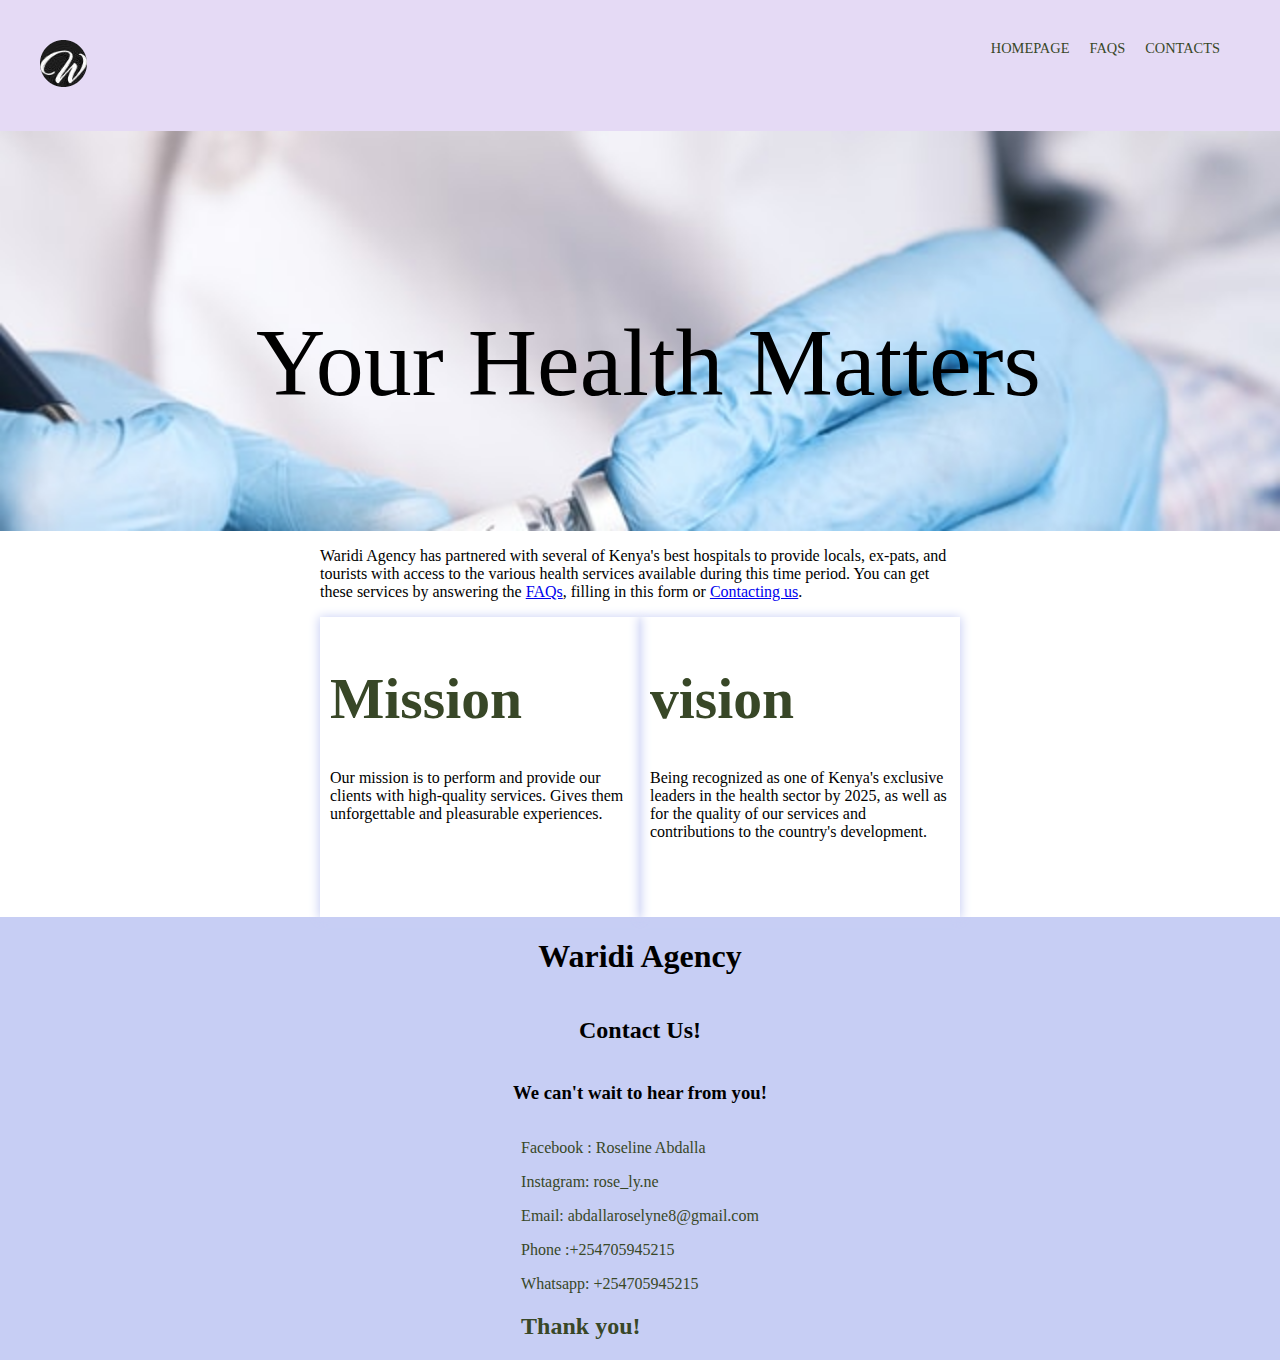
<file: index.html>
<!DOCTYPE html>
<html lang="en">
<head>
    <meta charset="UTF-8">
    <title>Document</title>
    <link rel="stylesheet" href="style.css">
</head>
<body>
    <div class="love">
        <div class="luv">
            <div class="rightside"> 
                <a href="#"><img src="waridi2.png"></a>
            </div>
            
                
                <div class="leftside">
                    <div class="link">
                         <a href="index.html">Homepage</a>
                    </div>

                    <div class="link">
                        <a href="FAQs.html">FAQs</a>
                    </div>
                    <div class="link">
                        <a href="Contacts.html">Contacts</a>
                    </div>
                </div>
    
        </div> 
    </div>
    <div class="background">
        <div class="backgroundtext">
            <p>Your Health Matters</p>
        </div>
    </div>
    <div class="all">
        <div class="web">
            <p> Waridi Agency has partnered with several of Kenya's best hospitals to provide locals, ex-pats, and tourists with access to the various health services available during this time period. You can get these services by answering the <a href="FAQs.html">FAQs</a>, filling in this form or <a href="Contacts.html"> Contacting us</a>. 
            </p>
        </div>
        <div class="row">
                <div class="start">
                    <h1>Mission</h1>
                </div>
   
            <div class="mission">
                <p>Our mission is to perform and provide our clients with high-quality services. Gives them unforgettable and pleasurable experiences. </p>
            </div> 
        </div>
        <div class="row">
                <div class="stop">
                    <h1>vision</h1>
                </div>
            <div class="vision">
                <p>Being recognized as one of Kenya's exclusive leaders in the health sector by 2025, as well as for the quality of our services and contributions to the country's development.</p>
                </div>
        </div>
    </div>
       
    <div class="con">
        <h1>Waridi Agency</h1>
        <h2>Contact Us!</h2>
        <h3>We can't wait to hear from you!</h3>
            <div class="contacts">
                <p>Facebook : Roseline Abdalla</p>
                <p>Instagram: rose_ly.ne</p>
                <p>Email: abdallaroselyne8@gmail.com</p>
                <p>Phone :+254705945215  </p>
                <p>Whatsapp: +254705945215</p>
                <h2>Thank you!</h2>
             </div>
             
    </div>        
    
              
</body>
</html>
</file>
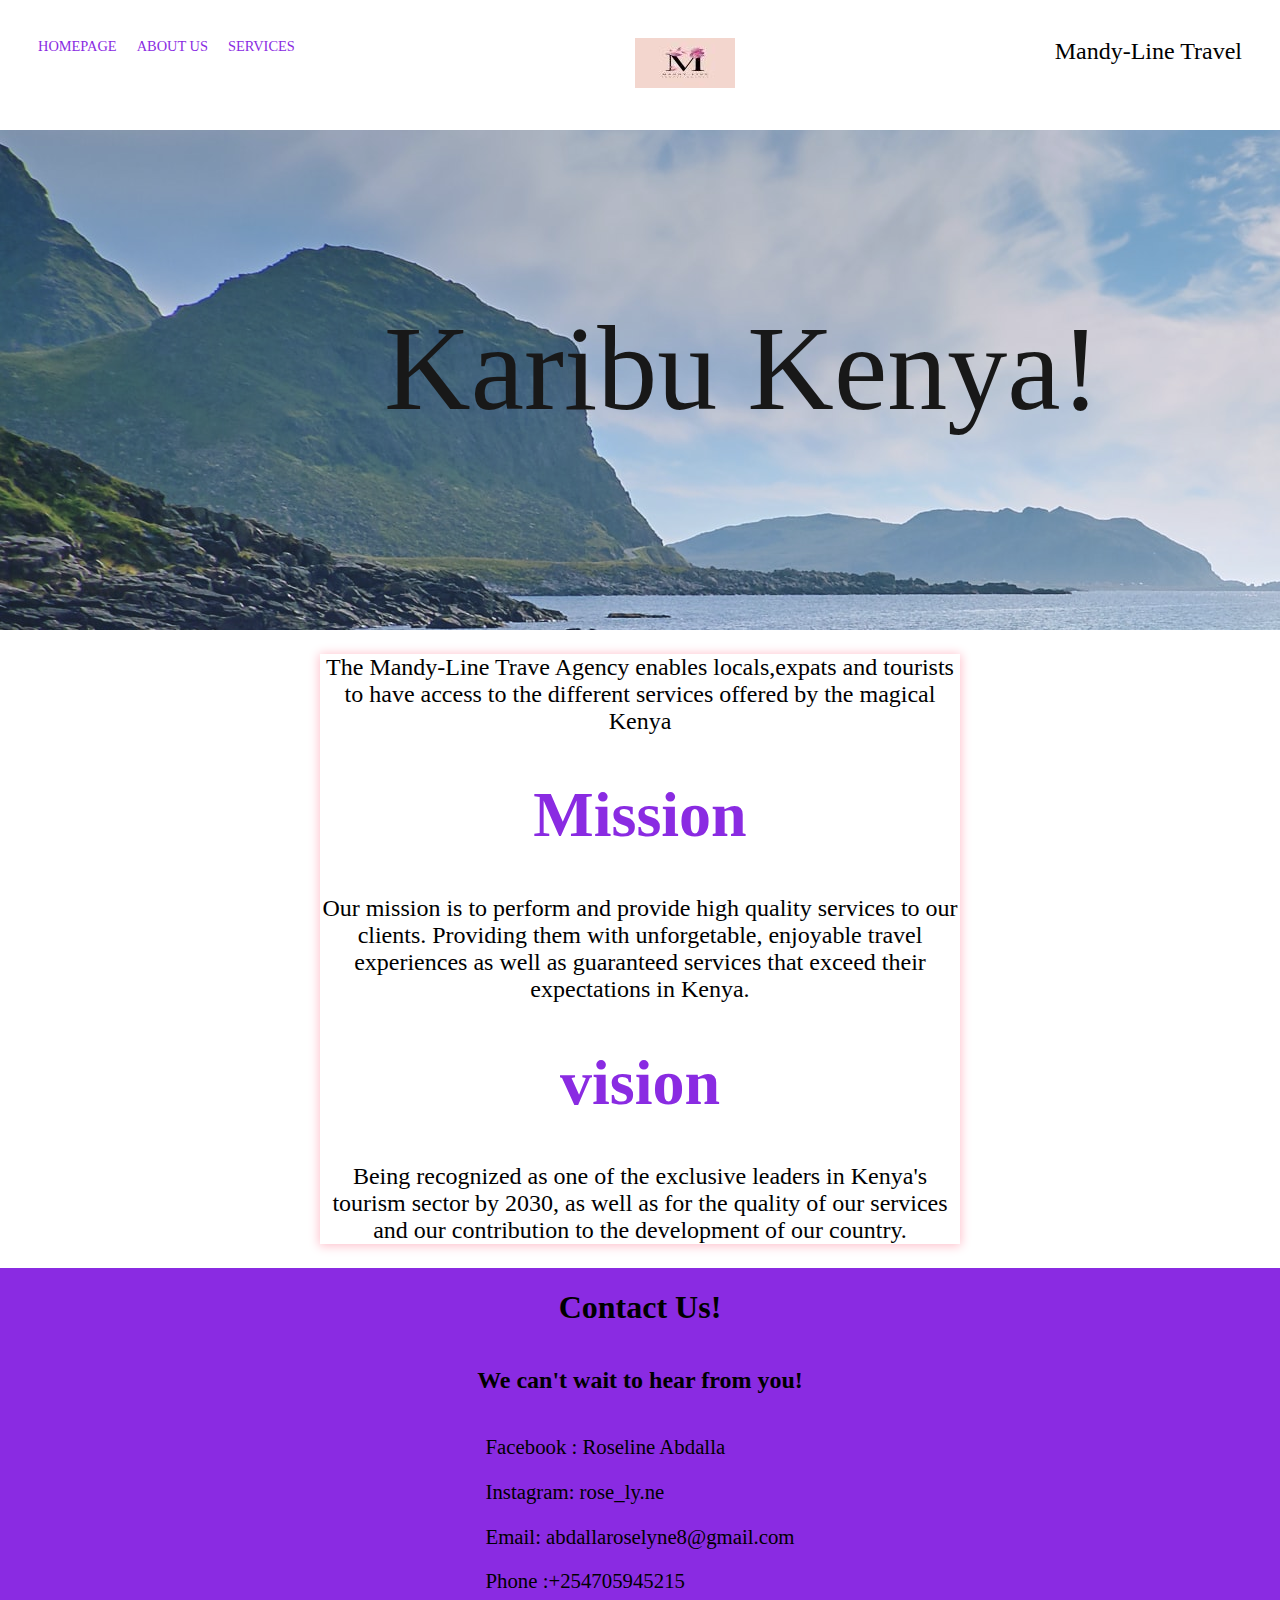
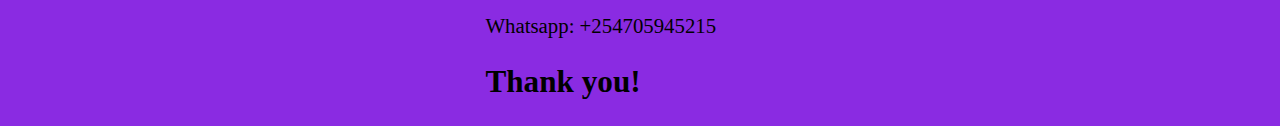
<file: Website_html-Site/HTML/index.html>
<!DOCTYPE html>
<html>
<head>
    <meta charset="UTF-8">
    <title>Document</title>
    <link rel="stylesheet" href="../CSS/style.css">
</head>
<body>
    <div class="love">
        <div class="luv">
                <div class="leftside">
                    <div class="link">
                         <a href="index.html">Homepage</a>
                    </div>

                    <div class="link">
                        <a href="about.html">About Us</a>
                    </div>
                    <div class="link">
                        <a href="services.html">Services</a>
                    </div>
                </div>
            <div class="rightside"> 
                <a href="#"><img src="../Images/Window 2.jpg"></a>
            </div>
            <div class="brandname">Mandy-Line Travel</div>
        </div> 
    </div>
    <div class="background">
        <div class="backgroundtext">
            <p>Karibu Kenya!</p>
        </div>
    </div>
    <div class="all">
        <div class="web">
            <p> The Mandy-Line Trave Agency enables locals,expats and tourists to have access to the different services offered by the magical Kenya</p>
         </div>
        <div class="start">
            <h1>Mission</h1>
        </div>
   
        <div class="mission">
            <p>Our mission is to perform and provide high quality services to our clients. Providing them with unforgetable, enjoyable travel experiences as well as guaranteed services that exceed their expectations in Kenya.</p>
        </div> 
        <div class="stop">
            <h1>vision</h1>
        </div>
        <div class="vision">
        <p>Being recognized as one of the exclusive leaders in Kenya's tourism sector by 2030, as well as for the quality of our services and our contribution to the development of our country.</p>
        </div>

    </div>
        
    <footer>
        <div class="con">
            <h1>Contact Us!</h1>
            <h2>We can't wait to hear from you!</h2>
                <div class="contacts">
                    <p>Facebook : Roseline Abdalla</p>
                    <p>Instagram: rose_ly.ne</p>
                    <p>Email: abdallaroselyne8@gmail.com</p>
                    <p>Phone :+254705945215 </p>
                    <p>Whatsapp: +254705945215</p>
                    <h2>Thank you!</h2>
                 </div>
                 
        </div> 
        
    </footer>
</body> 
</html>
</file>
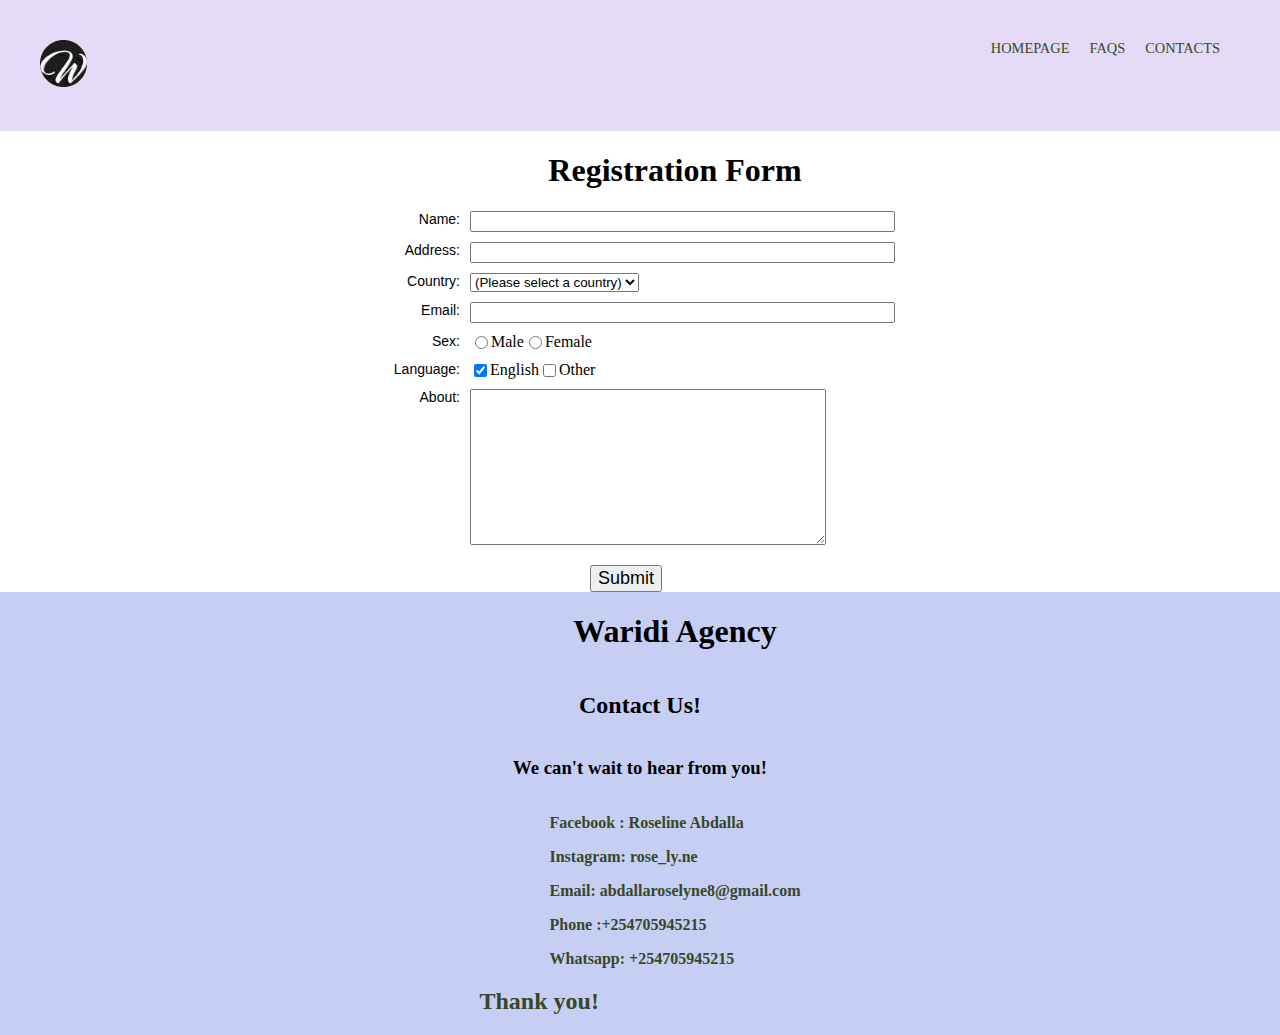
<file: Contacts.html>
<!DOCTYPE html>
<html lang="en"><head>
<meta charset="utf-8">
<title>JavaScript Form Validation using registration form</title>
<meta name="keywords" content="example, JavaScript Form Validation, registration form" />
<meta name="description" content="This document is a JavaScript Form Validation using a registration form. " />
<link rel="stylesheet" href="js-form-validation.css" type="text/css" />
<link rel="stylesheet" href="style.css">
<script src="registration-form-validation.js"></script>
</head>
<body>
    <div class="love">
        <div class="luv">
            <div class="rightside"> 
                <a href="#"><img src="waridi2.png"></a>
            </div>
            
                
                <div class="leftside">
                    <div class="link">
                         <a href="index.html">Homepage</a>
                    </div>

                    <div class="link">
                        <a href="FAQs.html">FAQs</a>
                    </div>
                    <div class="link">
                        <a href="Contacts.html">Contacts</a>
                    </div>
                </div>
    
        </div> 
    </div>

    <body onload="document.registration.userid.focus();">
        <h1>Registration Form</h1>
        <form name="registration" method="POST" action="contacts.php">
        <ul>
        
        <li><label for="username">Name:</label></li>
        <li><input type="text" name="pname" size="50" /></li>
        <li><label for="address">Address:</label></li>
<li><input type="text" name="address" size="50" /></li>
<li><label for="country">Country:</label></li>
<li><select name="country">
<option selected="" value="Default">(Please select a country)</option>
<option value="AF">China</option>
<option value="AL">United Kingdom</option>
<option value="DZ">SwitzerLand</option>
<option value="AS">Ethiopia</option>
<option value="AD">USA</option>
</select></li>
<li><label for="email">Email:</label></li>
<li><input type="text" name="email" size="50" /></li>
<li><label id="gender">Sex:</label></li>
<li><input type="radio" name="msex" value="Male" /><span>Male</span></li>
<li><input type="radio" name="fsex" value="Female" /><span>Female</span></li>
<li><label>Language:</label></li>
<li><input type="checkbox" name="en" value="en" checked /><span>English</span></li>
<li><input type="checkbox" name="nonen" value="noen" /><span>Other</span></li>
<li><label for="desc">About:</label></li>
<li><textarea name="desc" id="desc"></textarea></li>
<li><input type="submit" name="submit" value="Submit" /></li>
</ul>
</form>

    <div class="con">
        <h1>Waridi Agency</h1>
        <h2>Contact Us!</h2>
        <h3>We can't wait to hear from you!</h3>
            <div class="contacts">
                <p>Facebook : Roseline Abdalla</p>
                <p>Instagram: rose_ly.ne</p>
                <p>Email: abdallaroselyne8@gmail.com</p>
                <p>Phone :+254705945215 </p>
                <p>Whatsapp: +254705945215</p>
                <h2>Thank you!</h2>
             </div>
             
    </div> 
    
    
    
</body>
</body>
</html>
</file>
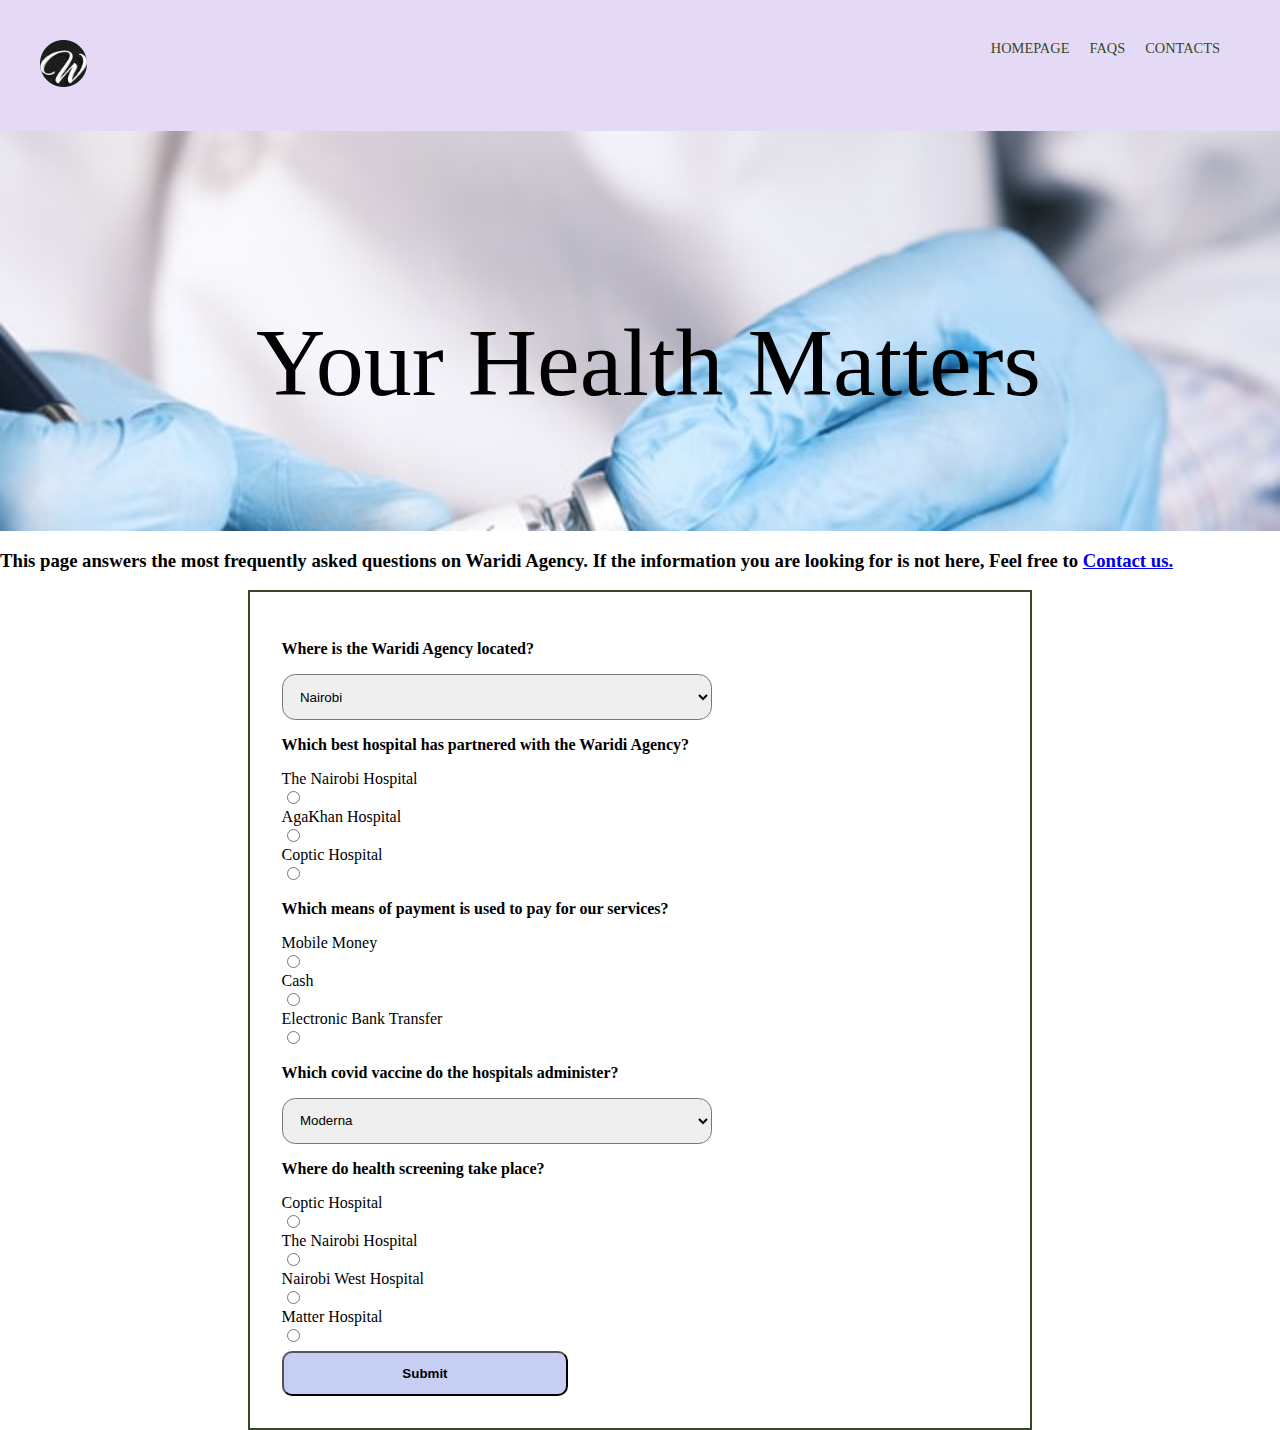
<file: FAQs.html>
<!DOCTYPE html>
<html lang="en">
<head>
    <meta charset="UTF-8">
    <link rel="stylesheet" href="style.css">
    <title>Document</title>
</head>
<body>
    <div class="love">
        <div class="luv">
            <div class="rightside"> 
                <a href="#"><img src="waridi2.png"></a>
            </div>
            
                
                <div class="leftside">
                    <div class="link">
                         <a href="index.html">Homepage</a>
                    </div>

                    <div class="link">
                        <a href="FAQs.html">FAQs</a>
                    </div>
                    <div class="link">
                        <a href="Contacts.html">Contacts</a>
                    </div>
                </div>
    
        </div> 
    </div>
    <div class="background">
        <div class="backgroundtext">
            <p>Your Health Matters</p>
        </div>
    </div>
    <div class="beb">
        <h3>This page answers the most frequently asked questions on Waridi Agency. If the information you are looking for is not here, Feel free to <a href="Contacts.html">Contact us.</a>  </h3>
    </div>
<div class="quiz-form">
    <form action="#" method="post" id="Roselyne">
        <div class="quiz"><label>Where is the Waridi Agency located?</label></div>
            <select id="quiz2">
                <option value="Nairobi">Nairobi</option>
                <option value="Mombasa">Mombasa</option>
                <option value="kisumu">Kisumu</option>
            </select>
        <div class="cquiz" id="cquiz"></div>
            <div class="quiz"><label> Which  best hospital has partnered with the Waridi Agency?</label></div>
            <label for="anstwo">The Nairobi Hospital</label><br>
            <input type="radio" id="anstwo" required="fill" name="hospone" value="The Nairobi Hospital"><br>
            <label for="anstwo">AgaKhan Hospital</label><br>
            <input type="radio" id="ansthree" required="fill" name="hospone" value="AgaKhan Univesity"><br>
            <label for="anstwo">Coptic Hospital</label><br>
            <input type="radio" id="ansfour" required="fill" name="hospone" value="Coptic Hospital"><br>

            <div class="cquiz" id="cquizone"></div>

            <div class="quiz"><label>Which means of payment is used to pay for our services?
            </label></div>
            <label for="anstwo">Mobile Money</label><br>
            <input type="radio" id="meanstwo" required="fill" name="payone" value="Mobile Money"><br>
            <label for="anstwo">Cash</label><br>
            <input type="radio" id="meansthree"  required="fill" name="payone" value="Cash"><br>
            <label for="anstwo">Electronic Bank Transfer</label><br>
            <input type="radio" id="meansfour" required="fill" name="payone" value="Electronic Bank Transfer"><br>

            <div class="cquiz" id="cquizthree"></div>

            <div class="quiz"><label>Which covid vaccine do the hospitals administer?</label></div>
            <select id="quiz4">
                <option value="Moderna">Moderna</option>
                <option value="Sinopharm">Sinopharm</option>
                <option value="Johnson & Johnson">Johnson & Johnson</option>
                <option value="Pfizer">Pfizer</option>
                <option value="Covaxin">Covaxin</option>
            </select>
            
            <div class="cquiz" id="cquizfour"></div>

            <div class="quiz">Where do health screening take place?<label>
            </label></div>
            <label for="anstwo">Coptic Hospital</label><br>
            <input type="radio" id="healthtwo" required="fill" name="heone" value="Coptic Hospital"><br>
            <label for="anstwo">The Nairobi Hospital</label><br>
            <input type="radio" id="healththree" required="fill" name="heone" value="The Nairobi Hospital"><br>
            <label for="anstwo">Nairobi West Hospital</label><br>
            <input type="radio" id="healthfour" required="fill" name="heone" value="Nairobi West Hospital"><br>
            <label for="anstwo">Matter Hospital</label><br>
            <input type="radio" id="healthfive" required="fill" name="heone" value="Matter Hospital"><br>
            <div class="cquiz" id="cquizfive"></div>
            <input type="submit" name="submit" value="Submit" />


    </form>
    <div class="display-score">
       <h3 class="display">Your Score is 100</h3>
    </div>
</div>
<script src="myscripts.js"></script> 
</body>
</html>
</file>
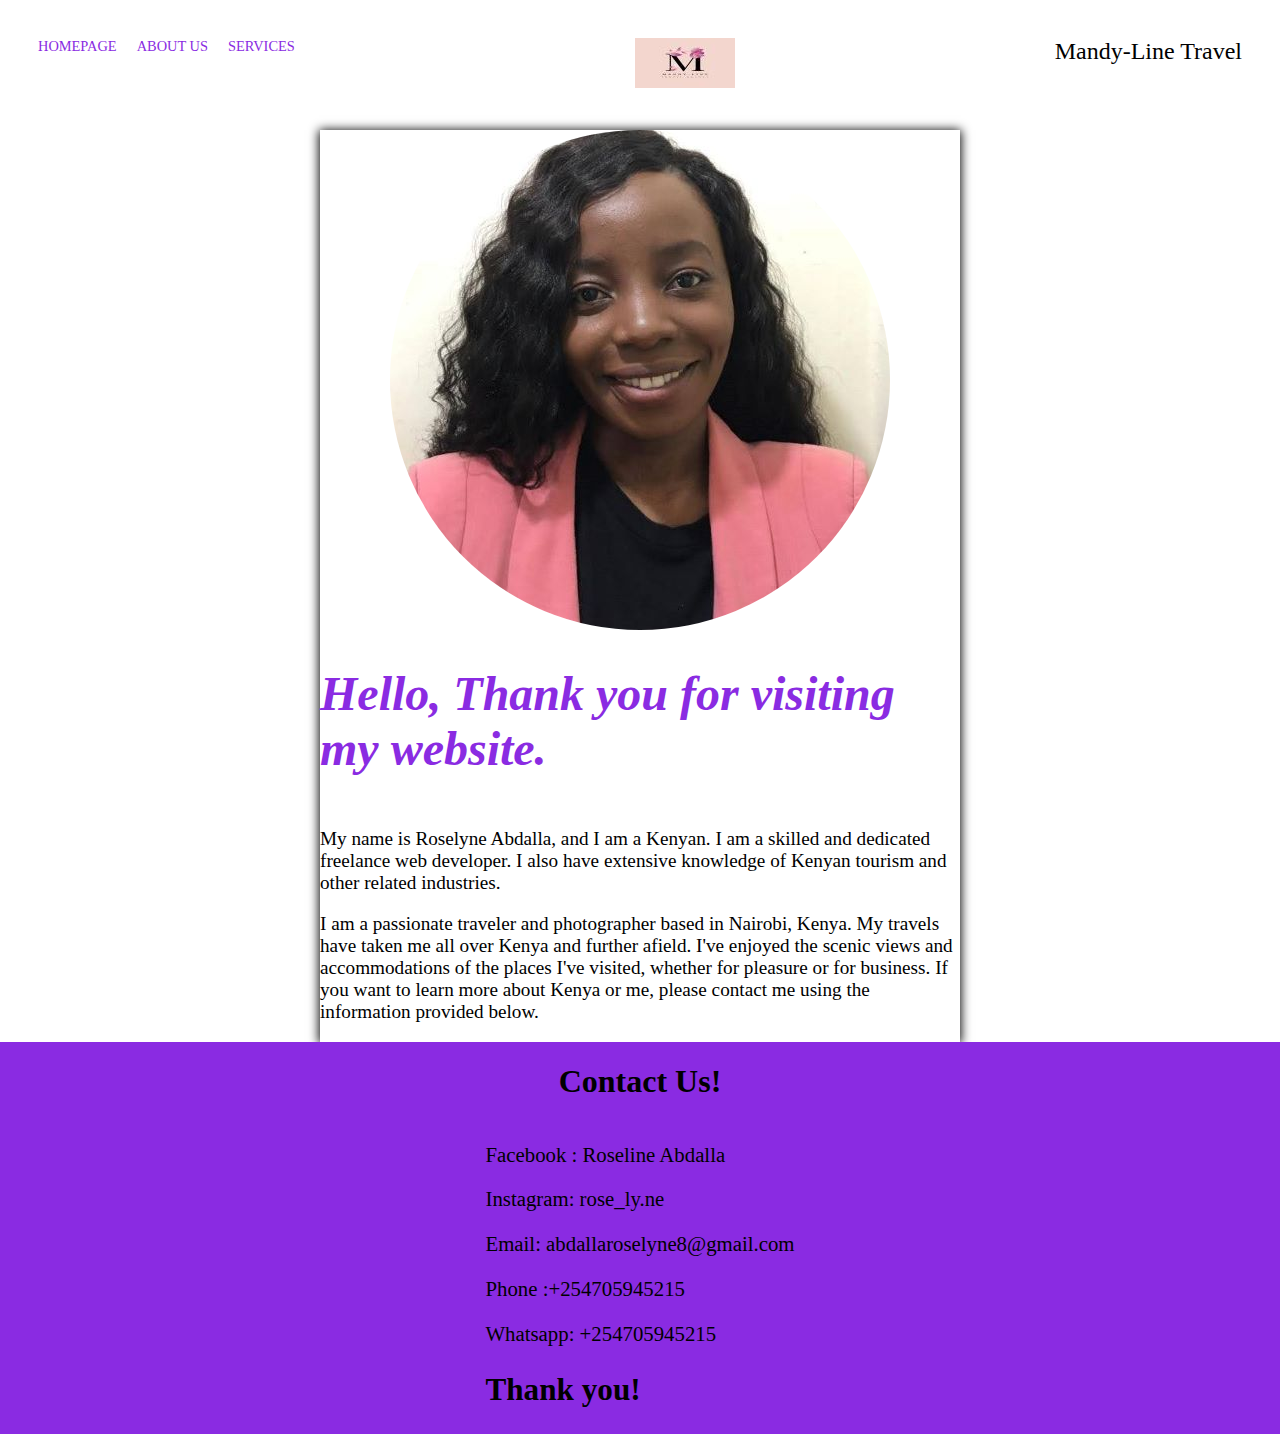
<file: Website_html-Site/HTML/about.html>
<!DOCTYPE html>
<html>
<head>
    <meta charset="UTF-8">
    <title>Document</title>
    <link rel="stylesheet" href="../CSS/style.css">
</head>
<body>
    <div class="love">
        <div class="luv">
                <div class="leftside">
                    <div class="link">
                         <a href="index.html">Homepage</a>
                    </div>

                    <div class="link">
                        <a href="about.html">About Us</a>
                    </div>
                    <div class="link">
                        <a href="services.html">Services</a>
                    </div>
                </div>
            <div class="rightside"> 
                <a href="#"><img src="../Images/Window 2.jpg"></a>
            </div>
            <div class="brandname">Mandy-Line Travel</div>
        </div> 
    </div>
    <div class="describe">
            <div class="myprofile">
                 <img src="../Images/roselyne.jpg">
             </div>

            <div class="mystory">
                <h1>Hello, Thank you for visiting my website.</h1>
            </div>

            <div class="mystoryp">
                <p>My name is Roselyne Abdalla, and I am a Kenyan. I am a skilled and dedicated freelance web developer. I also have extensive knowledge of Kenyan tourism and other related industries.</p>
                     <p>I am a passionate traveler and photographer based in Nairobi, Kenya. My travels have taken me all over Kenya and further afield. I've enjoyed the scenic views and accommodations of the places I've visited, whether for pleasure or for business. If you want to learn more about Kenya or me, please contact me using the information provided below.</p>
             </div>
    </div>

<footer>
    <div class="con">
        <h1>Contact Us!</h1>
            <div class="contacts">
                <p>Facebook : Roseline Abdalla</p>
                <p>Instagram: rose_ly.ne</p>
                <p>Email: abdallaroselyne8@gmail.com</p>
                <p>Phone :+254705945215 </p>
                <p>Whatsapp: +254705945215</p>
                <h2>Thank you!</h2>
             </div>  
    </div> 
</footer>
</body>
</html>
</file>
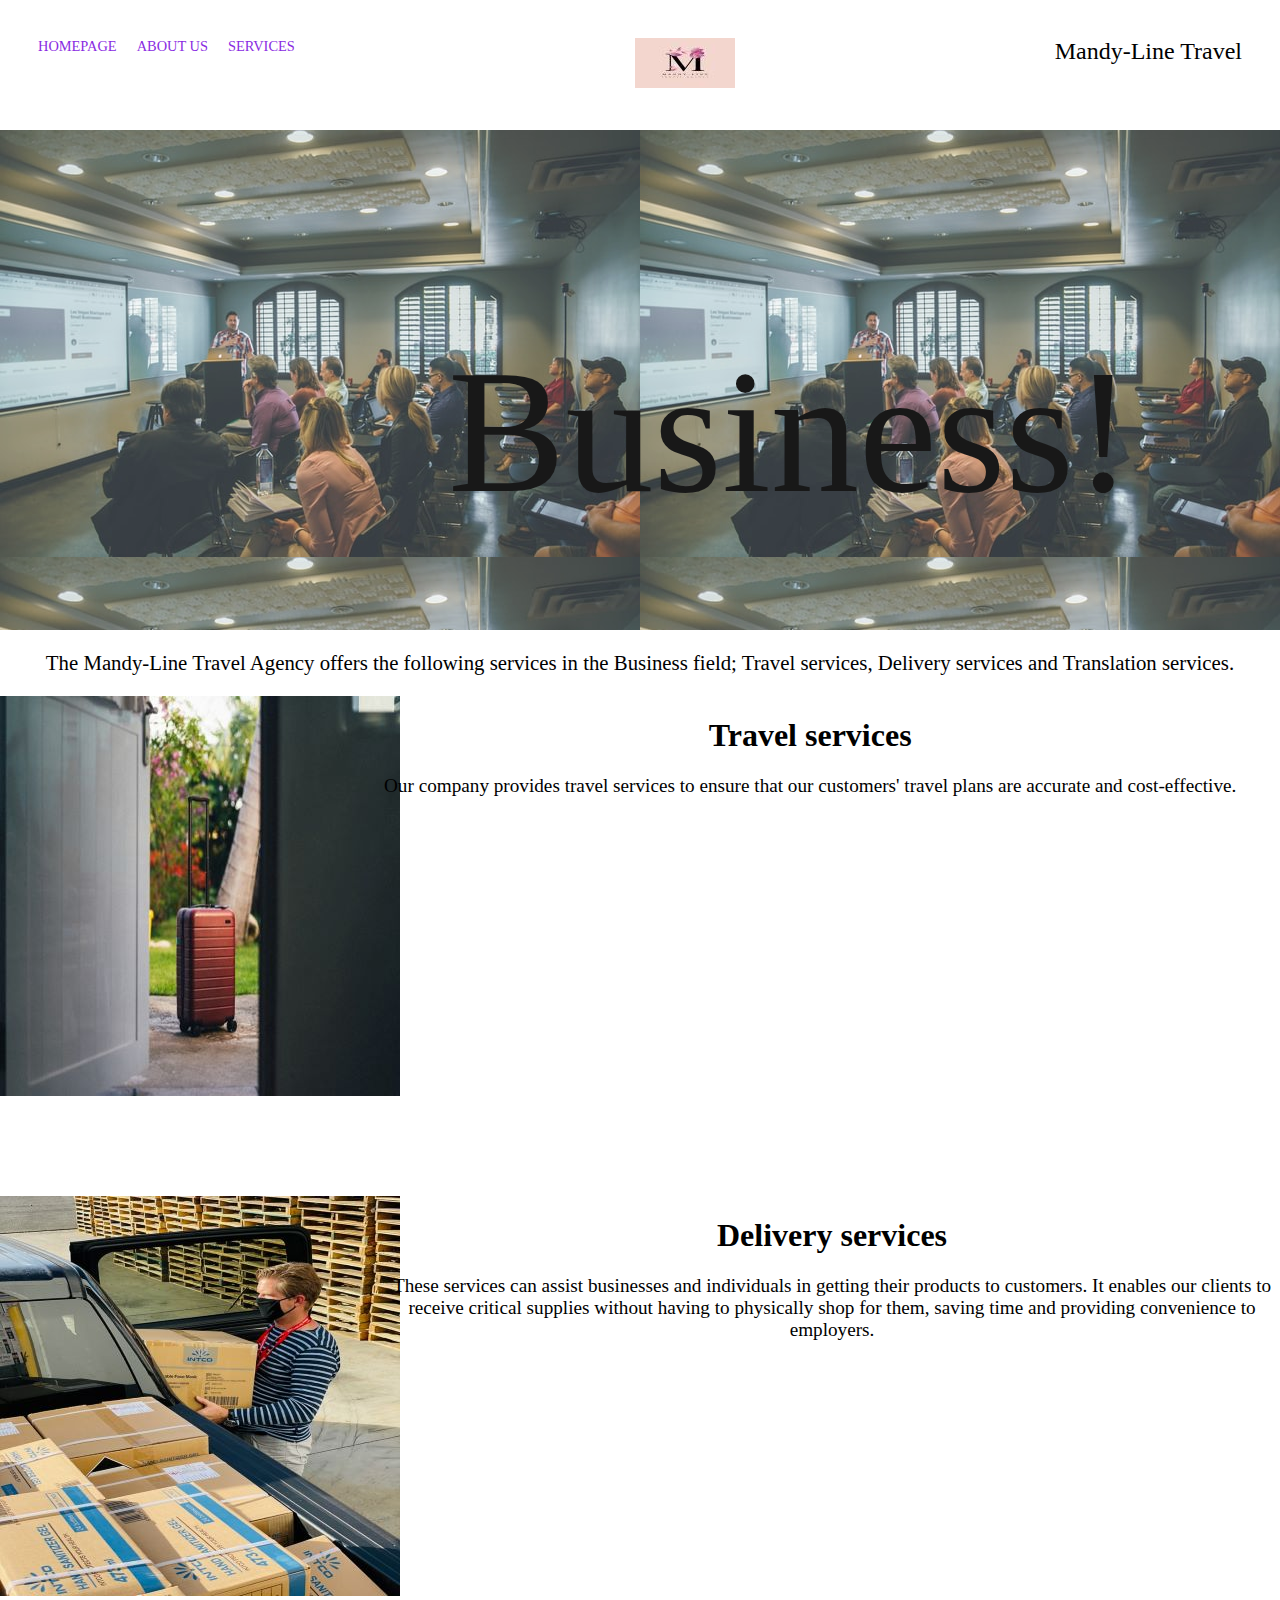
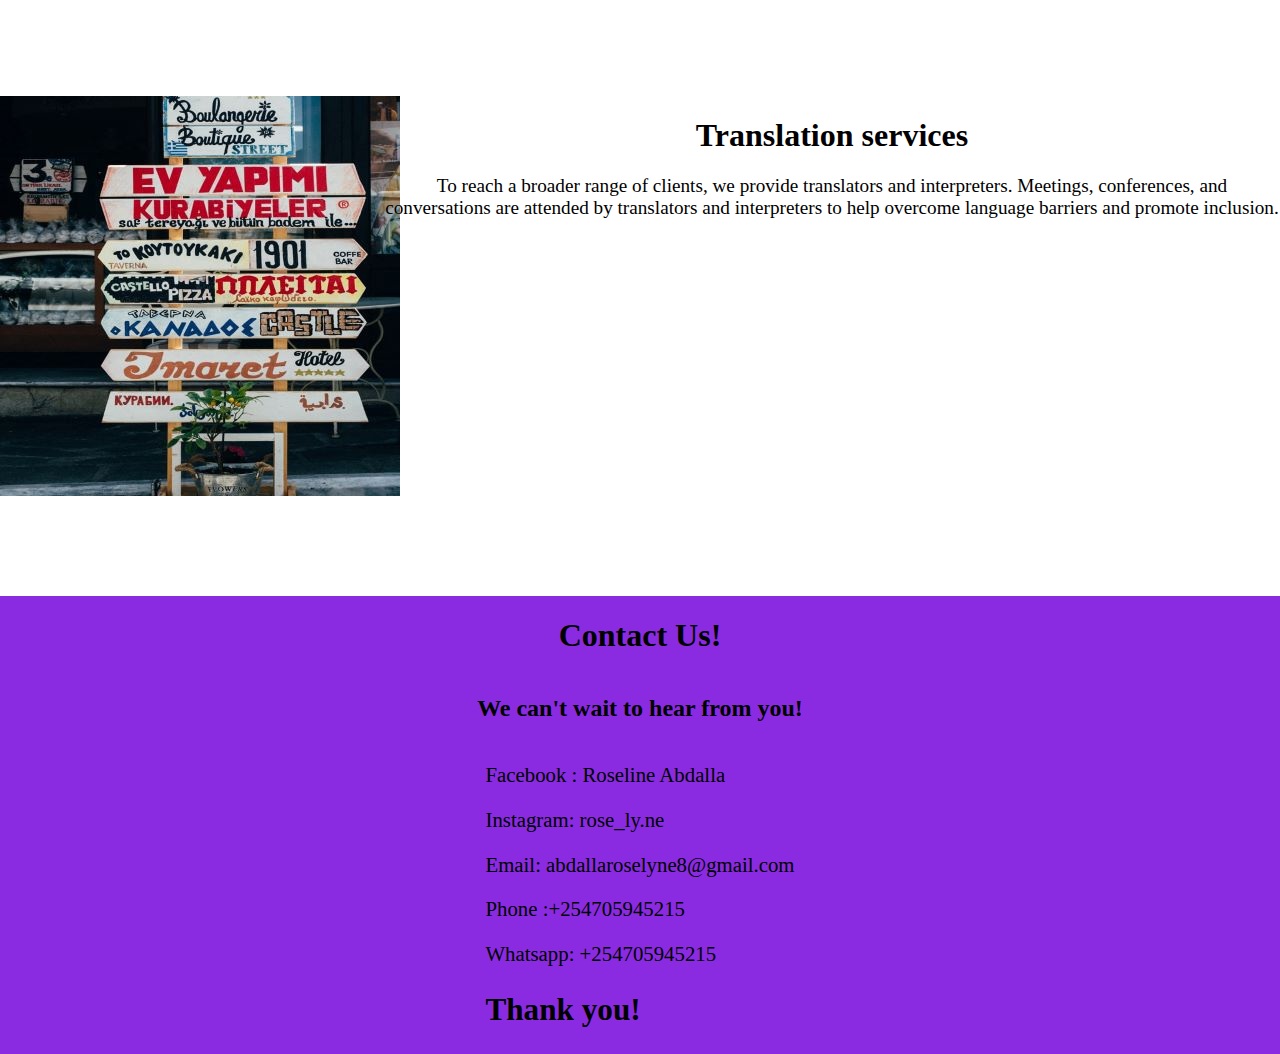
<file: Website_html-Site/HTML/Business.html>
<!DOCTYPE html>
<html>
<head>
    <meta charset="UTF-8">
    <title>Document</title>
    <link rel="stylesheet" href="../CSS/style.css">
</head>
<body>
    <div class="love">
        <div class="luv">
                <div class="leftside">
                    <div class="link">
                         <a href="index.html">Homepage</a>
                    </div>

                    <div class="link">
                        <a href="about.html">About Us</a>
                    </div>
                    <div class="link">
                        <a href="services.html">Services</a>
                    </div>
                </div>
            <div class="rightside"> 
                <a href="#"><img src="../Images/Window 2.jpg"></a>
            </div>
            <div class="brandname">Mandy-Line Travel</div>
        </div> 
    </div>
    <div class="three1">
        <div class="threetext">
            <p>Business!</p>
        </div>
    </div>
    <div class="three2">
        <div class="3ne">
            <p> The Mandy-Line Travel Agency offers the following services in the Business field; Travel services, Delivery services and Translation services.  </p>
        </div>
    </div>
    <div class="travels">
        <div class="laa">
            <a href="#"><img src="../Images/Travels.jpg"></a>
         </div>
        <div class="Travels2">
            <h1>Travel services</h1>
            <p>Our company provides travel services to ensure that our customers' travel plans are accurate and cost-effective.</p>
        </div>
    </div>
    <div class="delivery">
        <div class="lee">
            <a href="#"><img src="../Images/delivery.jpg"></a>
        </div>
        <div class="delivery2">
            <h1>Delivery services</h1>
            <p>These services can assist businesses and individuals in getting their products to customers. It enables our clients to receive critical supplies without having to physically shop for them, saving time and providing convenience to employers.</p>
        </div>
    </div>
    <div class="translation">
        <div class="lii">
            <a href="#"><img src="../Images/translation.jpg"></a>
        </div>
        <div class="translation2">
            <h1>Translation services</h1>
            <p>To reach a broader range of clients, we provide translators and interpreters. Meetings, conferences, and conversations are attended by translators and interpreters to help overcome language barriers and promote inclusion.</p>
        </div>
    </div>

    <footer>
        <div class="con">
            <h1>Contact Us!</h1>
            <h2>We can't wait to hear from you!</h2>
                <div class="contacts">
                    <p>Facebook : Roseline Abdalla</p>
                    <p>Instagram: rose_ly.ne</p>
                    <p>Email: abdallaroselyne8@gmail.com</p>
                    <p>Phone :+254705945215 </p>
                    <p>Whatsapp: +254705945215</p>
                    <h2>Thank you!</h2>
                 </div>
                 
        </div> 
        
    </footer>

        
 </body>
</html>
</file>
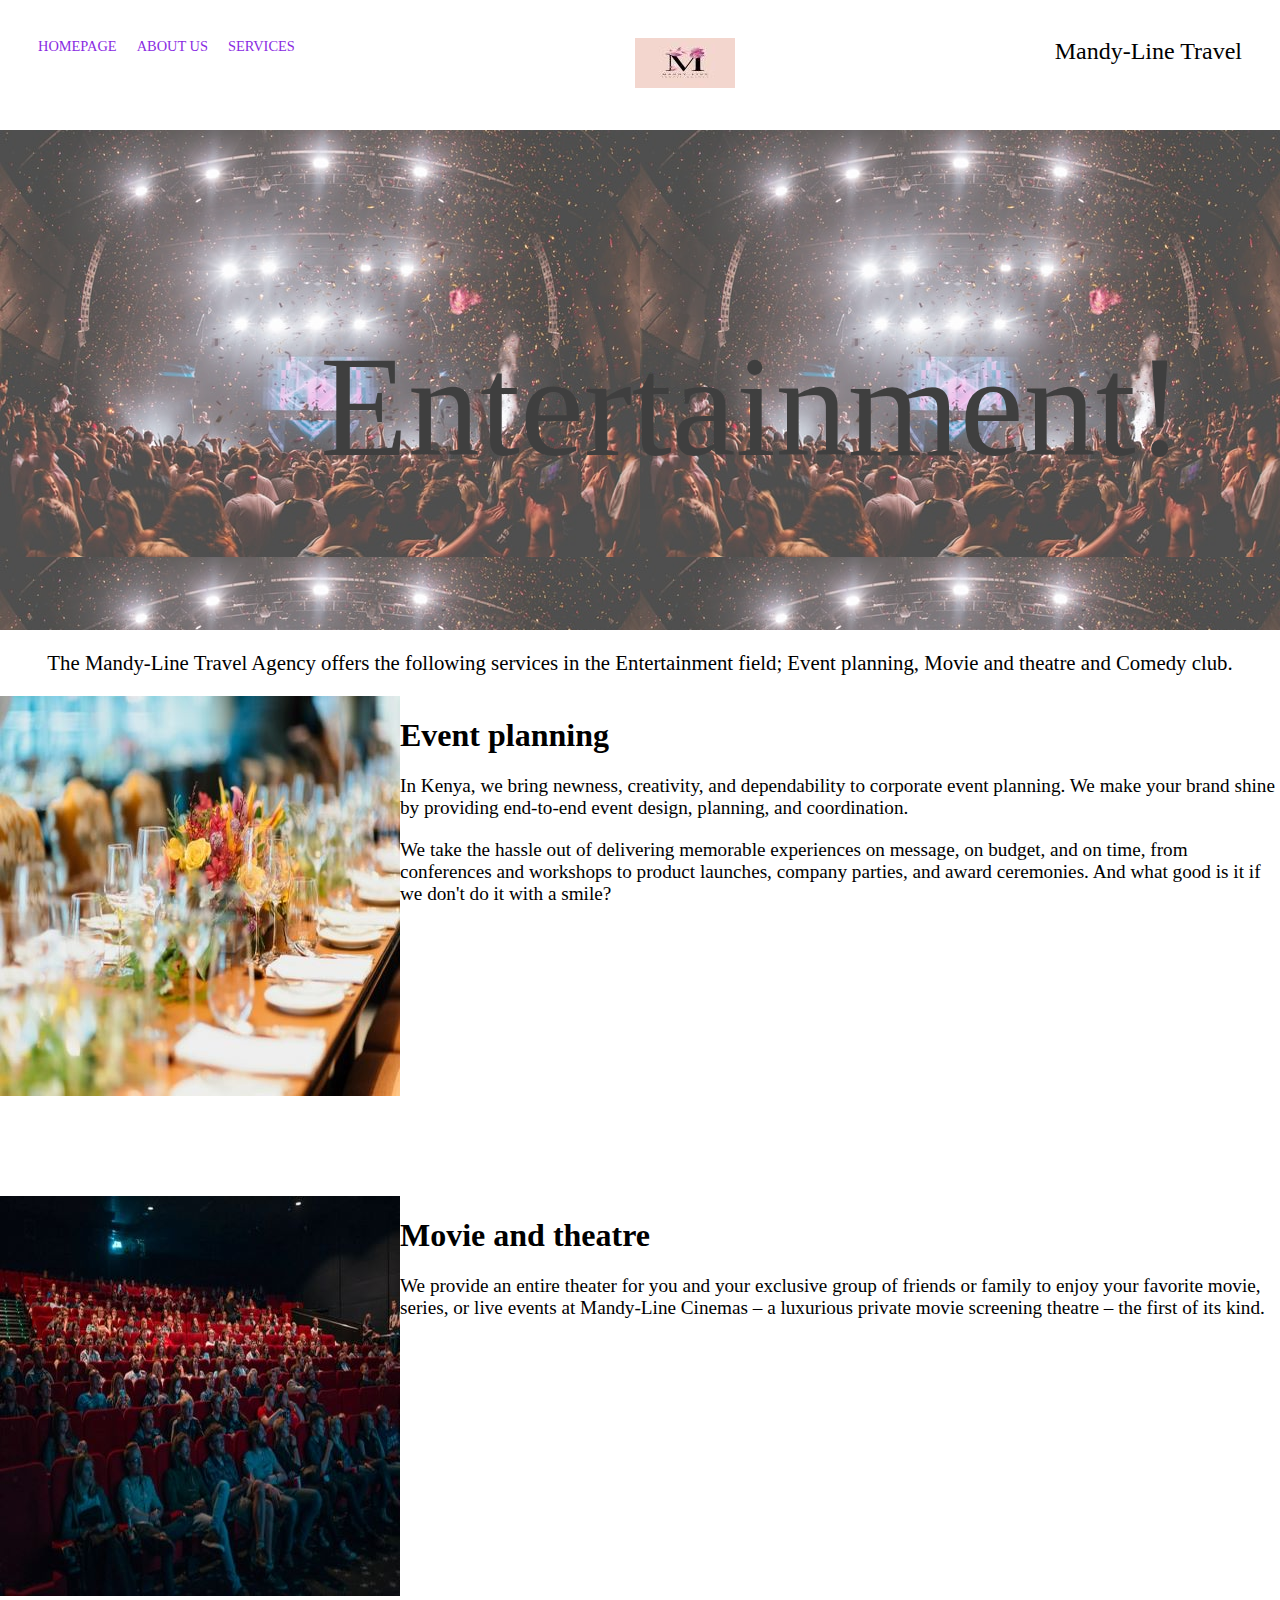
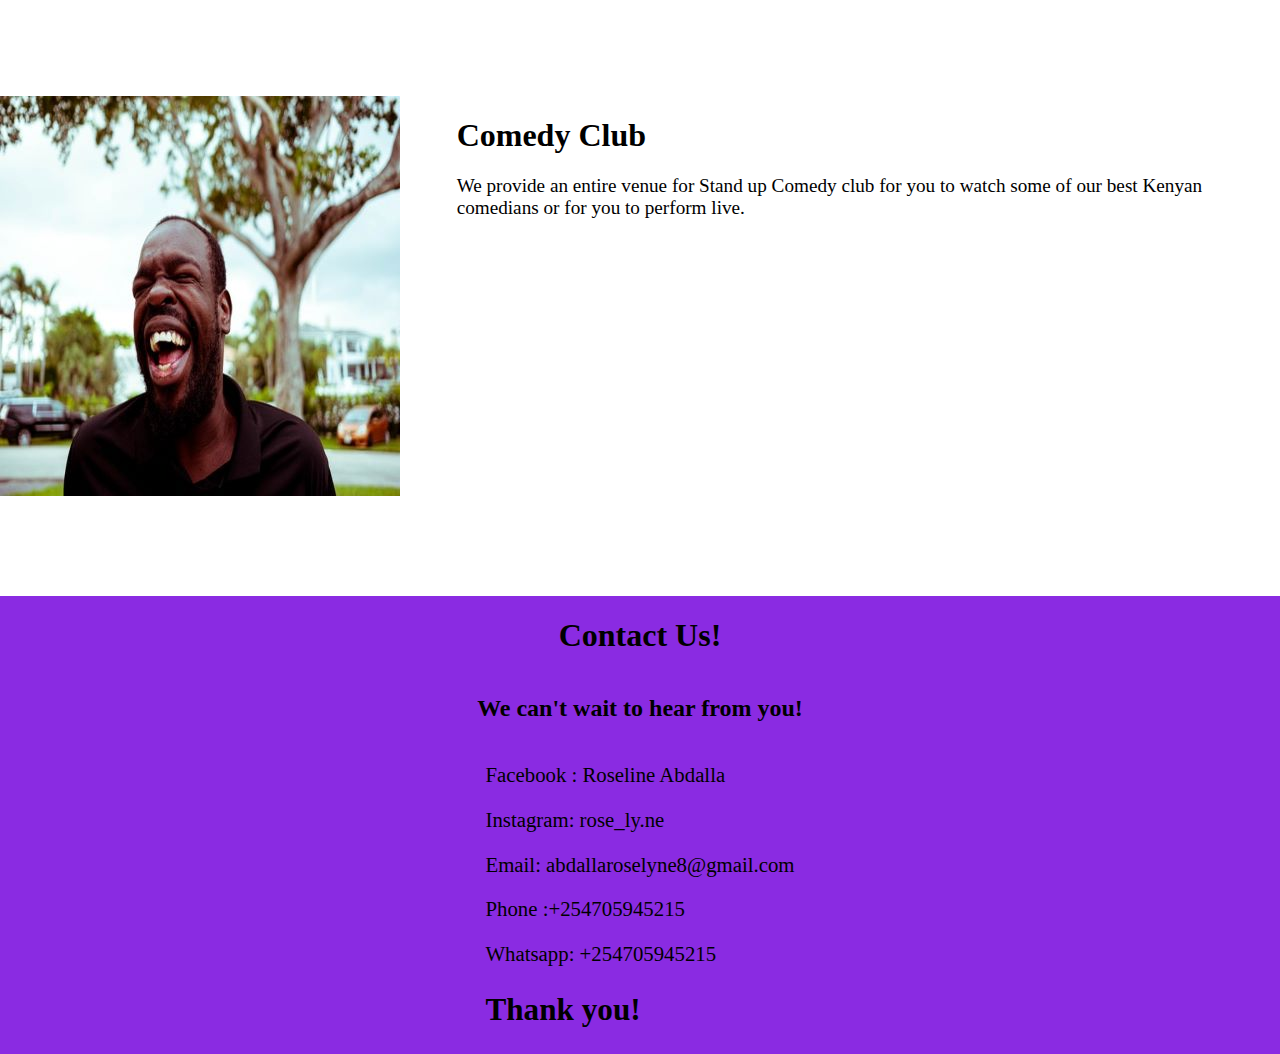
<file: Website_html-Site/HTML/Entertainment.html>
<!DOCTYPE html>
<html>
<head>
    <meta charset="UTF-8">
    <title>Document</title>
    <link rel="stylesheet" href="../CSS/style.css">
</head>
<body>
    <div class="love">
        <div class="luv">
                <div class="leftside">
                    <div class="link">
                         <a href="index.html">Homepage</a>
                    </div>

                    <div class="link">
                        <a href="about.html">About Us</a>
                    </div>
                    <div class="link">
                        <a href="services.html">Services</a>
                    </div>
                </div>
            <div class="rightside"> 
                <a href="#"><img src="../Images/Window 2.jpg"></a>
            </div>
            <div class="brandname">Mandy-Line Travel</div>
        </div> 
    </div>
    <div class="one1">
        <div class="onetext">
            <p>Entertainment!</p>
        </div>
    </div>
    <div class="one2">
        <div class="2wo">
            <p> The Mandy-Line Travel Agency offers the following services in the Entertainment field; Event planning, Movie and theatre and Comedy club. </p>
        </div>
    </div>
        <div class="event">
            <div class="aah">
                <a href="#"><img src="../Images/event.jpg"></a>
             </div>
            <div class="event2">
                <h1>Event planning</h1>
                <p>In Kenya, we bring newness, creativity, and dependability to corporate event planning. We make your brand shine by providing end-to-end event design, planning, and coordination.</p>

                <p> We take the hassle out of delivering memorable experiences on message, on budget, and on time, from conferences and workshops to product launches, company parties, and award ceremonies. And what good is it if we don't do it with a smile? </p>
            </div>
        </div>
            <div class="movie">
                    <a href="#"><img src="../Images/movie.jpg"></a>
                    <div class="movie2">
                        <h1>Movie and theatre</h1>
                        <p>We provide an entire theater for you and your exclusive group of friends or family to enjoy your favorite movie, series, or live events at Mandy-Line Cinemas – a luxurious private movie screening theatre – the first of its kind.</p>
                    </div>
            </div> 
            <div class="comedy">
                <a href="#"><img src="../Images/comedy.jpg"></a>
                <div class="comedy2">
                    <h1>Comedy Club</h1>
                    <p>We provide an entire venue for Stand up Comedy club for you to watch some of our best Kenyan comedians or for you to perform live. </p>
                </div>
            </div>
    <footer>
        <div class="con">
            <h1>Contact Us!</h1>
            <h2>We can't wait to hear from you!</h2>
                <div class="contacts">
                    <p>Facebook : Roseline Abdalla</p>
                    <p>Instagram: rose_ly.ne</p>
                    <p>Email: abdallaroselyne8@gmail.com</p>
                    <p>Phone :+254705945215 </p>
                    <p>Whatsapp: +254705945215</p>
                    <h2>Thank you!</h2>
                 </div>
                 
        </div> 
        
    </footer>

</body>
</html>
</file>
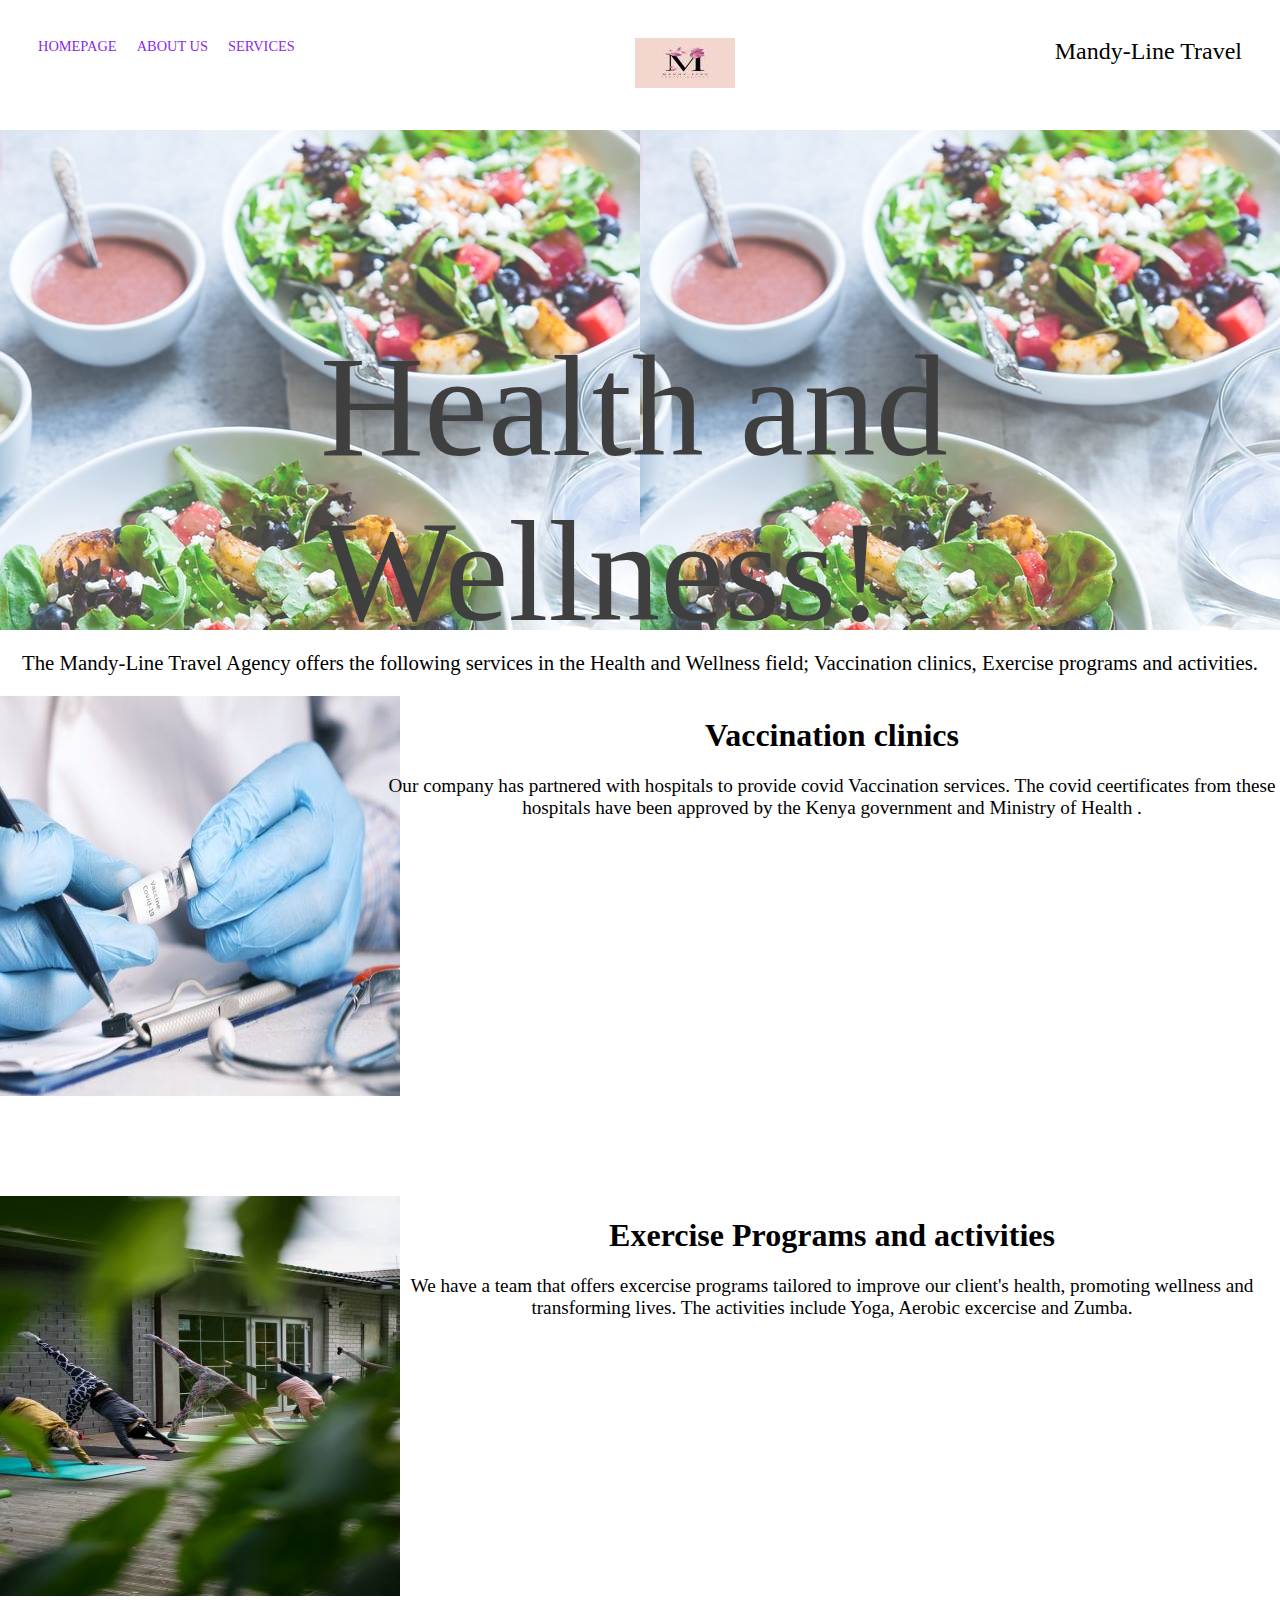
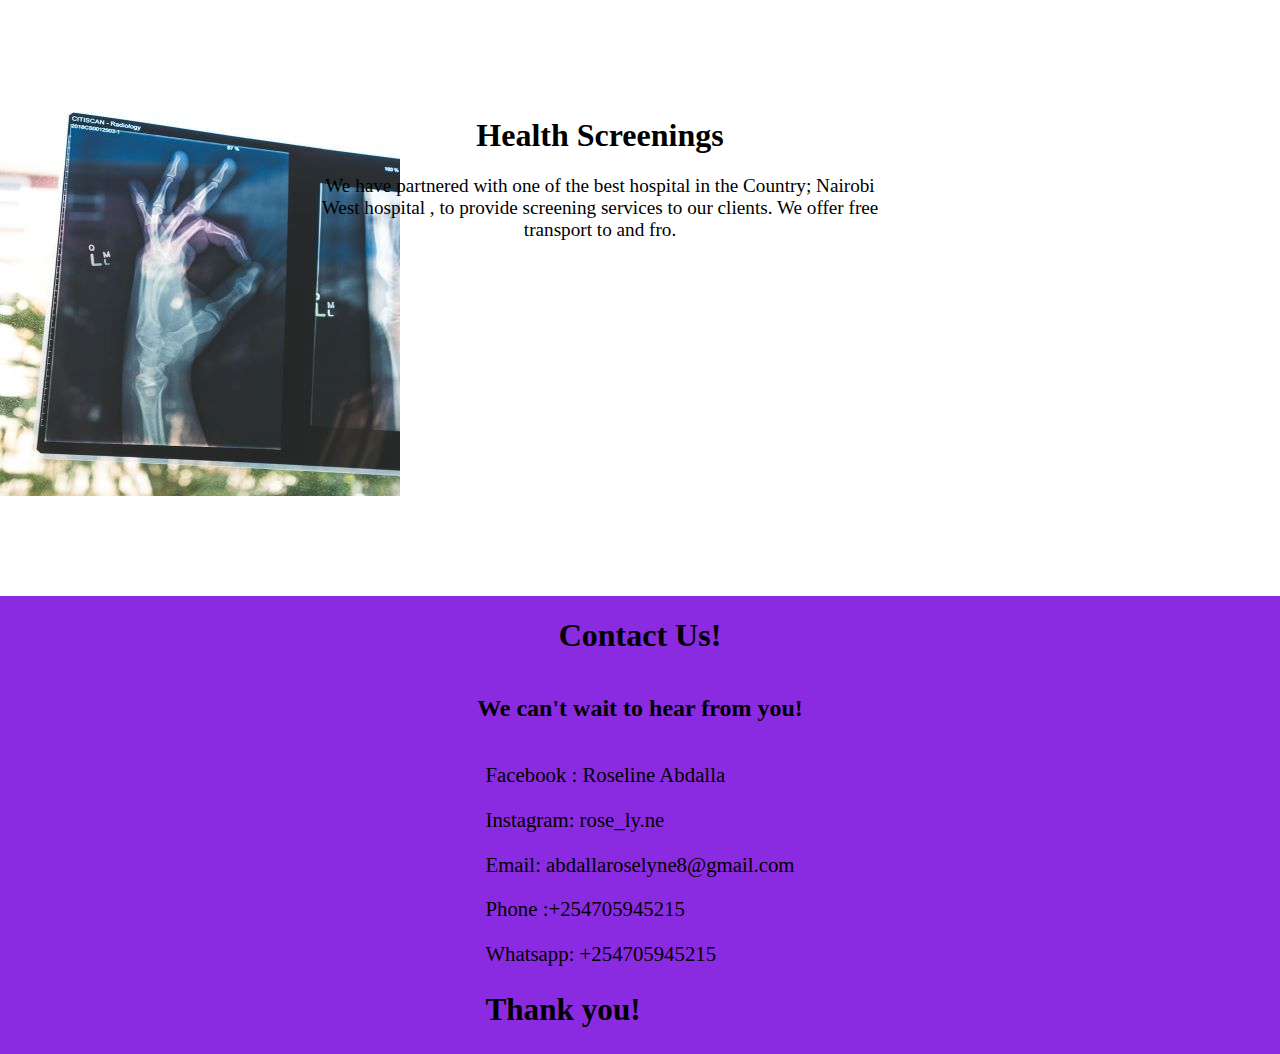
<file: Website_html-Site/HTML/Health and Wellness.html>
<!DOCTYPE html>
<html>
<head>
    <meta charset="UTF-8">
    <title>Document</title>
    <link rel="stylesheet" href="../CSS/style.css">
</head>
<body>
    <div class="love">
        <div class="luv">
                <div class="leftside">
                    <div class="link">
                         <a href="index.html">Homepage</a>
                    </div>

                    <div class="link">
                        <a href="about.html">About Us</a>
                    </div>
                    <div class="link">
                        <a href="services.html">Services</a>
                    </div>
                </div>
            <div class="rightside"> 
                <a href="#"><img src="../Images/Window 2.jpg"></a>
            </div>
            <div class="brandname">Mandy-Line Travel</div>
        </div> 
    </div>
    <div class="four1">
        <div class="fourtext">
            <p>Health and Wellness!</p>
        </div>
    </div>
    <div class="four2">
        <div class="4ne">
            <p> The Mandy-Line Travel Agency offers the following services in the Health and Wellness field; Vaccination clinics, Exercise programs and activities.  </p>
        </div>
    </div>
    <div class="vaccine">
        <div class="maa">
            <a href="#"><img src="../Images/Vaccine.jpg"></a>
         </div>
        <div class="vaccine2">
            <h1>Vaccination clinics</h1>
            <p>Our company has partnered with hospitals to provide covid Vaccination services. The covid ceertificates from these hospitals have been approved by the Kenya government and Ministry of Health .</p>
        </div>
    </div>
    <div class="exercise">
        <div class="mee">
            <a href="#"><img src="../Images/excercise.jpg"></a>
        </div>
        <div class="exercise2">
            <h1>Exercise Programs and activities</h1>
            <p>We have a team that offers excercise programs tailored to improve our client's health, promoting wellness and transforming lives. The activities include Yoga, Aerobic excercise and Zumba. </p>
        </div>
    </div>
    <div class="screen">
        <div class="mii">
            <a href="#"><img src="../Images/screen.jpg"></a> 
        </div>
        <div class="screen2">
            <h1>Health Screenings</h1>
            <p> We have partnered with one of the best hospital in the Country; Nairobi West  hospital , to provide screening services to our clients. We offer free transport to and fro. </p>
        </div>    
        <div class="map4">
            <iframe src="https://www.google.com/maps/embed?pb=!1m18!1m12!1m3!1d127641.8663996177!2d36.736637164932766!3d-1.2892285677265904!2m3!1f0!2f0!3f0!3m2!1i1024!2i768!4f13.1!3m3!1m2!1s0x182f110202aa2471%3A0xde8a3885047f8473!2sThe%20Nairobi%20West%20Hospital!5e0!3m2!1sen!2smu!4v1645310629369!5m2!1sen!2smu" width="400" height="300" style="border:0;" allowfullscreen="" loading="lazy"></iframe>     
        </div>
     </div>
    

    <footer>
        <div class="con">
            <h1>Contact Us!</h1>
            <h2>We can't wait to hear from you!</h2>
                <div class="contacts">
                    <p>Facebook : Roseline Abdalla</p>
                    <p>Instagram: rose_ly.ne</p>
                    <p>Email: abdallaroselyne8@gmail.com</p>
                    <p>Phone :+254705945215 </p>
                    <p>Whatsapp: +254705945215</p>
                    <h2>Thank you!</h2>
                 </div>
                 
        </div> 
        
    </footer>

</body>
</html>
</file>
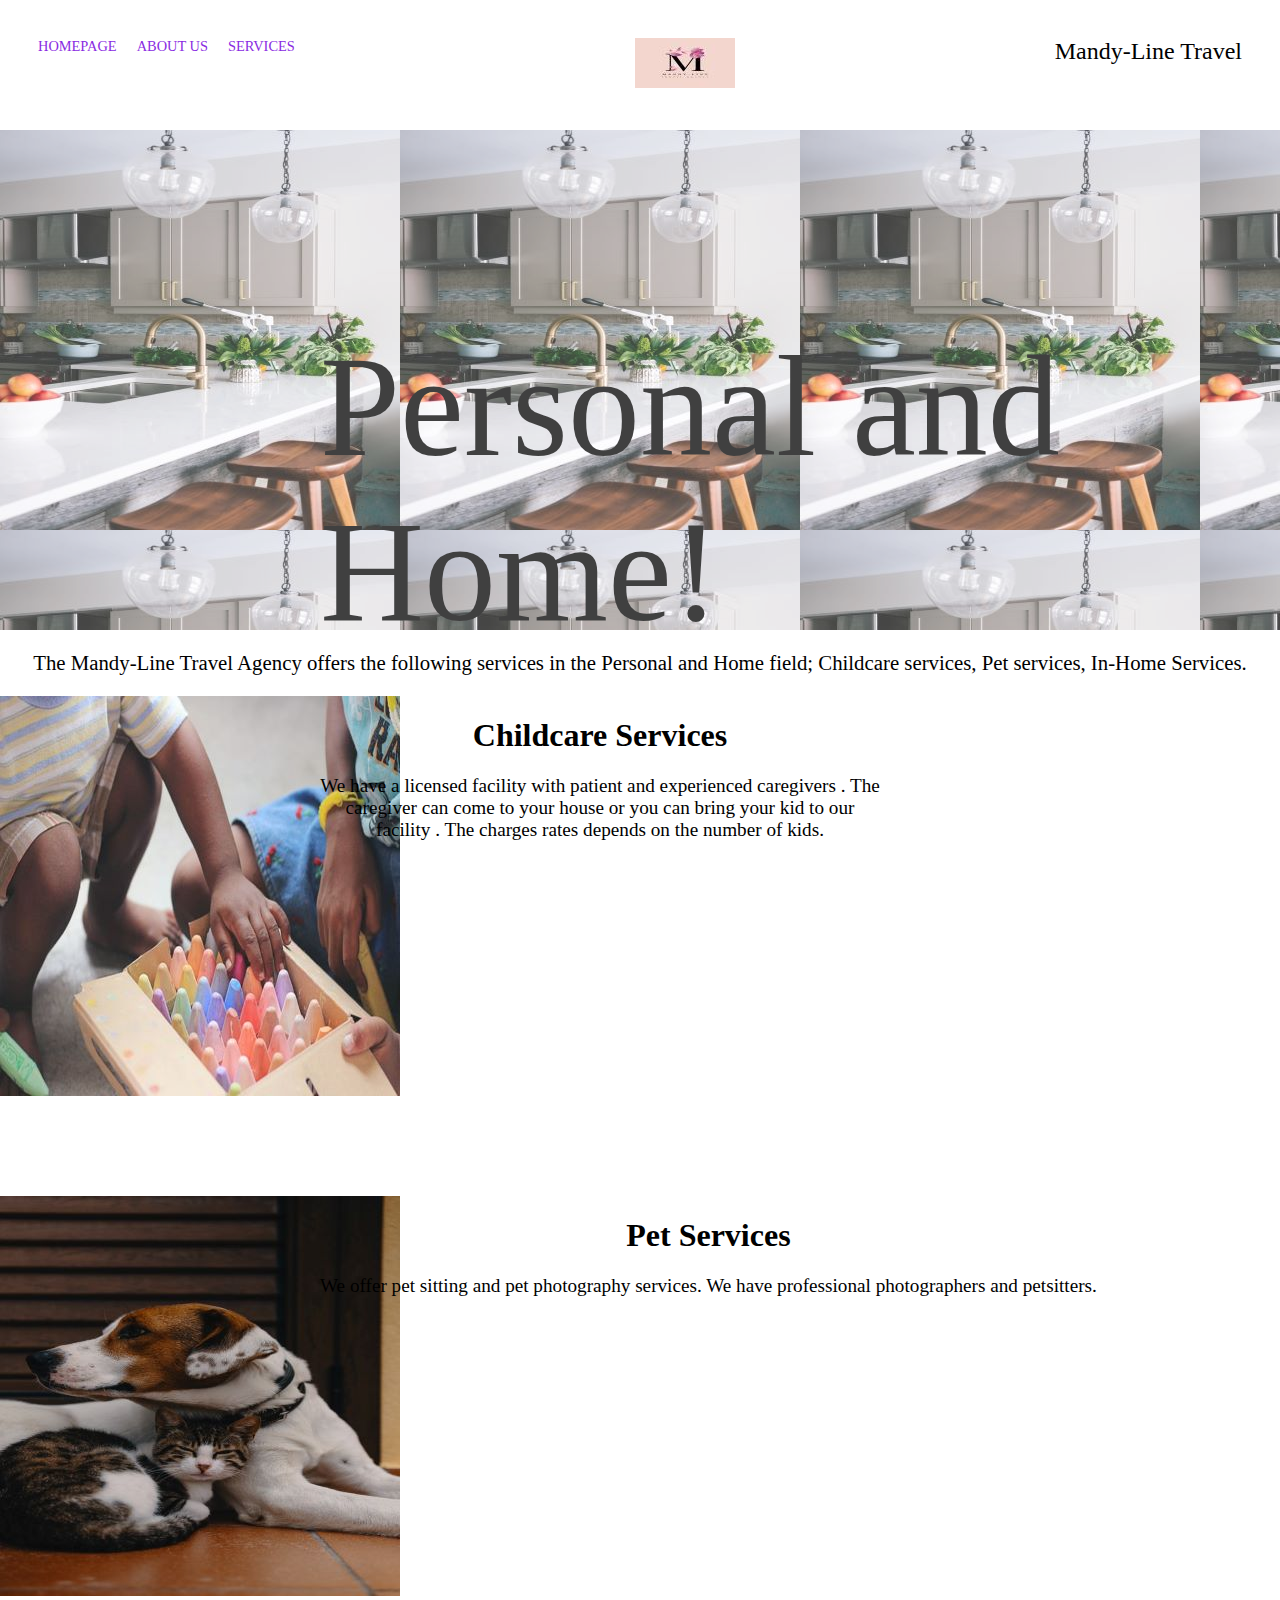
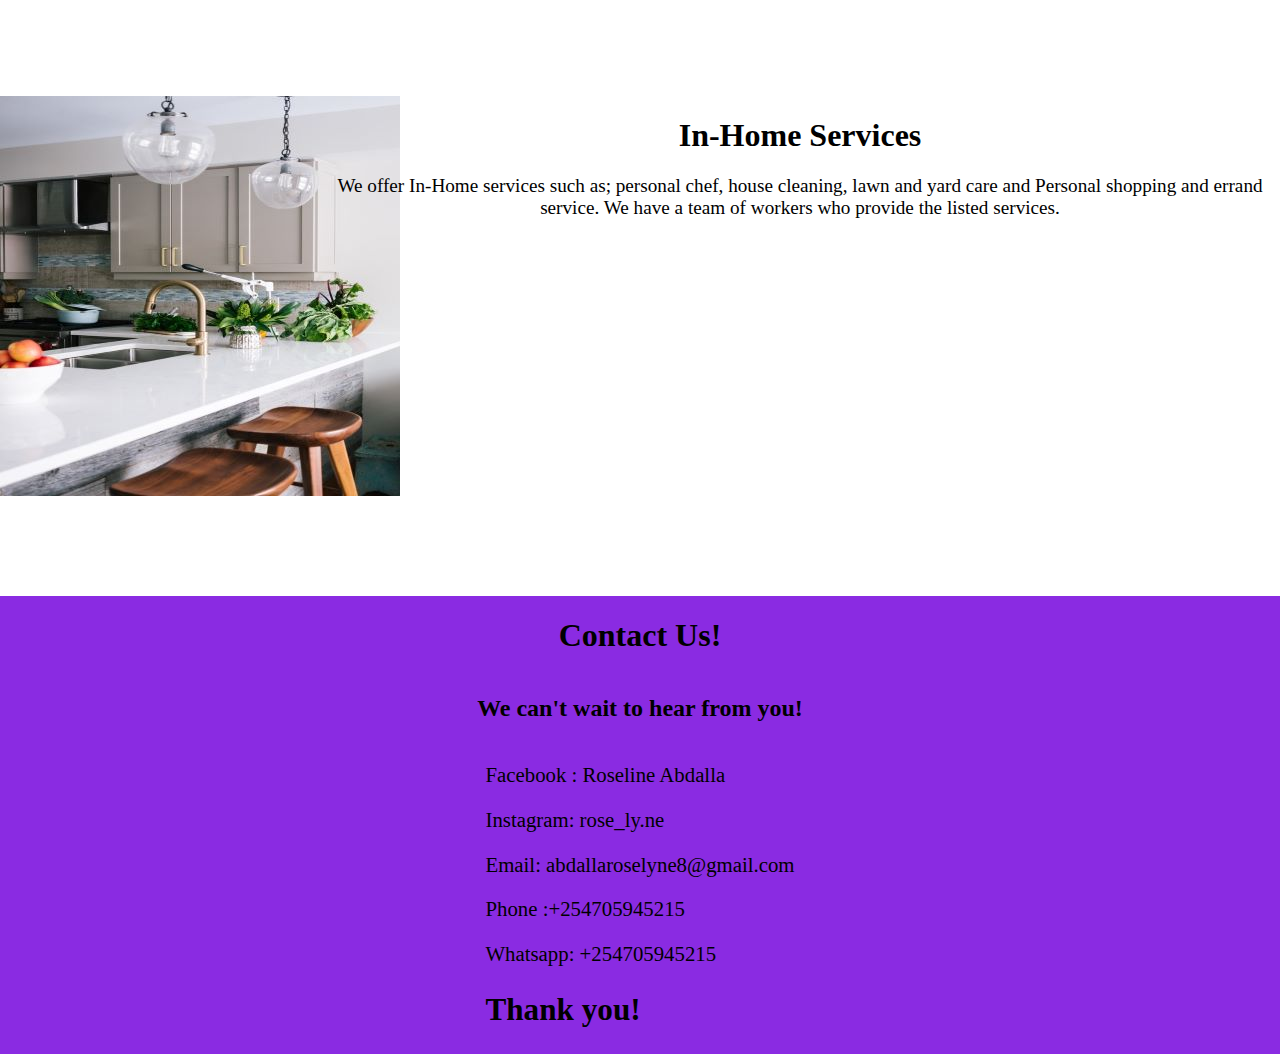
<file: Website_html-Site/HTML/Personal and Home.html>
<!DOCTYPE html>
<html>
<head>
    <meta charset="UTF-8">
    <title>Document</title>
    <link rel="stylesheet" href="../CSS/style.css">
</head>
<body>
    <div class="love">
        <div class="luv">
                <div class="leftside">
                    <div class="link">
                         <a href="index.html">Homepage</a>
                    </div>

                    <div class="link">
                        <a href="about.html">About Us</a>
                    </div>
                    <div class="link">
                        <a href="services.html">Services</a>
                    </div>
                </div>
            <div class="rightside"> 
                <a href="#"><img src="../Images/Window 2.jpg"></a>
            </div>
            <div class="brandname">Mandy-Line Travel</div>
        </div> 
    </div>

    <div class="five1">
        <div class="fivetext">
            <p>Personal and Home!</p>
        </div>
    </div>
    <div class="five2">
        <div class="5ne">
            <p> The Mandy-Line Travel Agency offers the following services in the Personal and Home field; Childcare services, Pet services, In-Home Services.  </p>
        </div>
    </div>
    <div class="child">
        <div class="daa">
            <a href="#"><img src="../Images/child.jpg"></a>
         </div>
        <div class="child2">
            <h1>Childcare Services</h1>
            <p>We have a licensed facility with patient and experienced caregivers . The caregiver can come to your house or you can bring your kid to our facility . The charges rates depends on the number of kids.</p>
        </div>
        <div class="map5">
            <iframe src="https://www.google.com/maps/embed?pb=!1m18!1m12!1m3!1d3988.7931571687614!2d36.78007601524557!3d-1.298873536007588!2m3!1f0!2f0!3f0!3m2!1i1024!2i768!4f13.1!3m3!1m2!1s0x182f109fc5b86bf1%3A0x36cc23f73e7de785!2sMax%20Child%20Care%20Limited!5e0!3m2!1sen!2smu!4v1645348253720!5m2!1sen!2smu" width="400" height="300" style="border:0;" allowfullscreen="" loading="lazy"></iframe>
        </div>
    </div>
    <div class="pet">
        <div class="dee">
            <a href="#"><img src="../Images/pet.jpg"></a>
        </div>
        <div class="pet2">
            <h1>Pet Services</h1>
            <p>We offer pet sitting and pet photography services. We have professional photographers and petsitters. </p>
        </div>
    </div>
    <div class="home1">
        <div class="dii">
            <a href="#"><img src="../Images/home.jpg"></a>
        </div>
        <div class="home2">
            <h1>In-Home Services</h1>
            <p>We offer In-Home services such as; personal chef, house cleaning, lawn and yard care and Personal shopping and errand service. We have a team of workers who provide the listed services.</p>
        </div>
    </div>

    <footer>
        <div class="con">
            <h1>Contact Us!</h1>
            <h2>We can't wait to hear from you!</h2>
                <div class="contacts">
                    <p>Facebook : Roseline Abdalla</p>
                    <p>Instagram: rose_ly.ne</p>
                    <p>Email: abdallaroselyne8@gmail.com</p>
                    <p>Phone :+254705945215 </p>
                    <p>Whatsapp: +254705945215</p>
                    <h2>Thank you!</h2>
                 </div>
                 
        </div> 
        
    </footer>

</body>
</html>
</file>
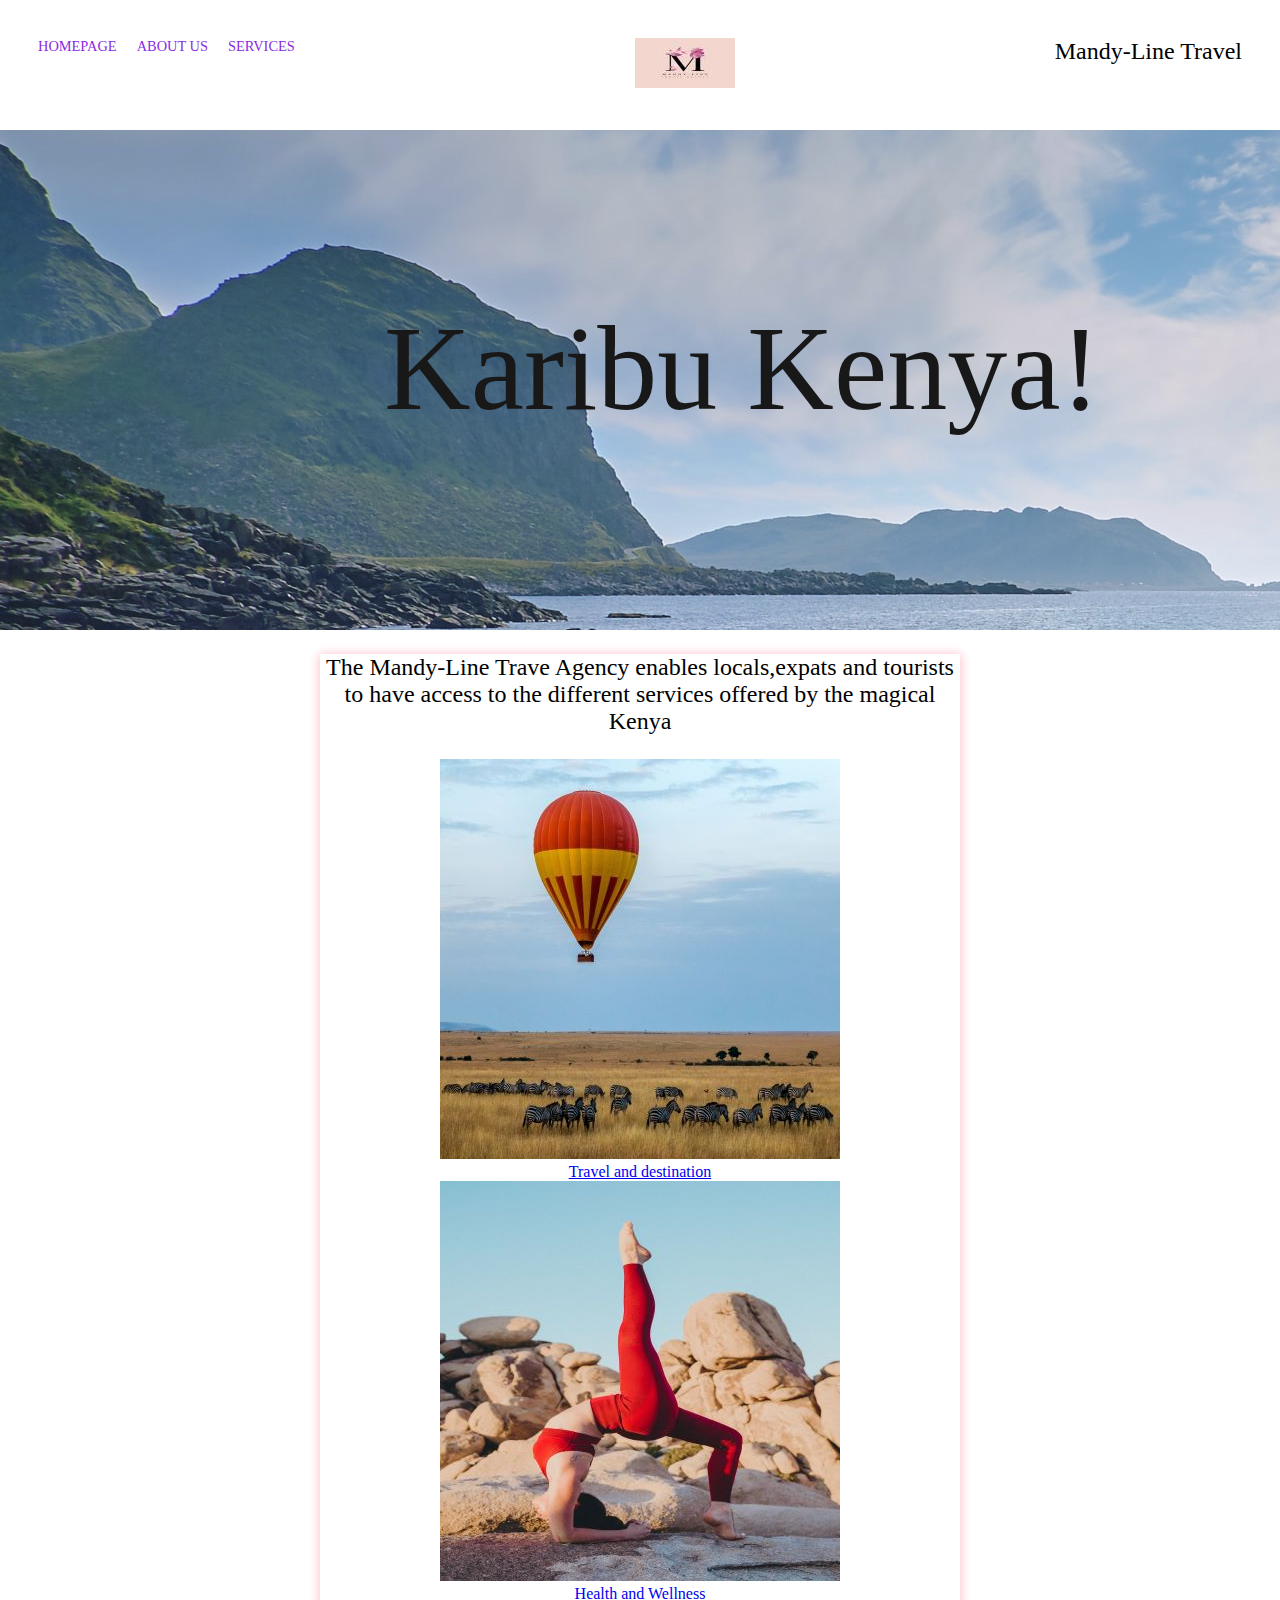
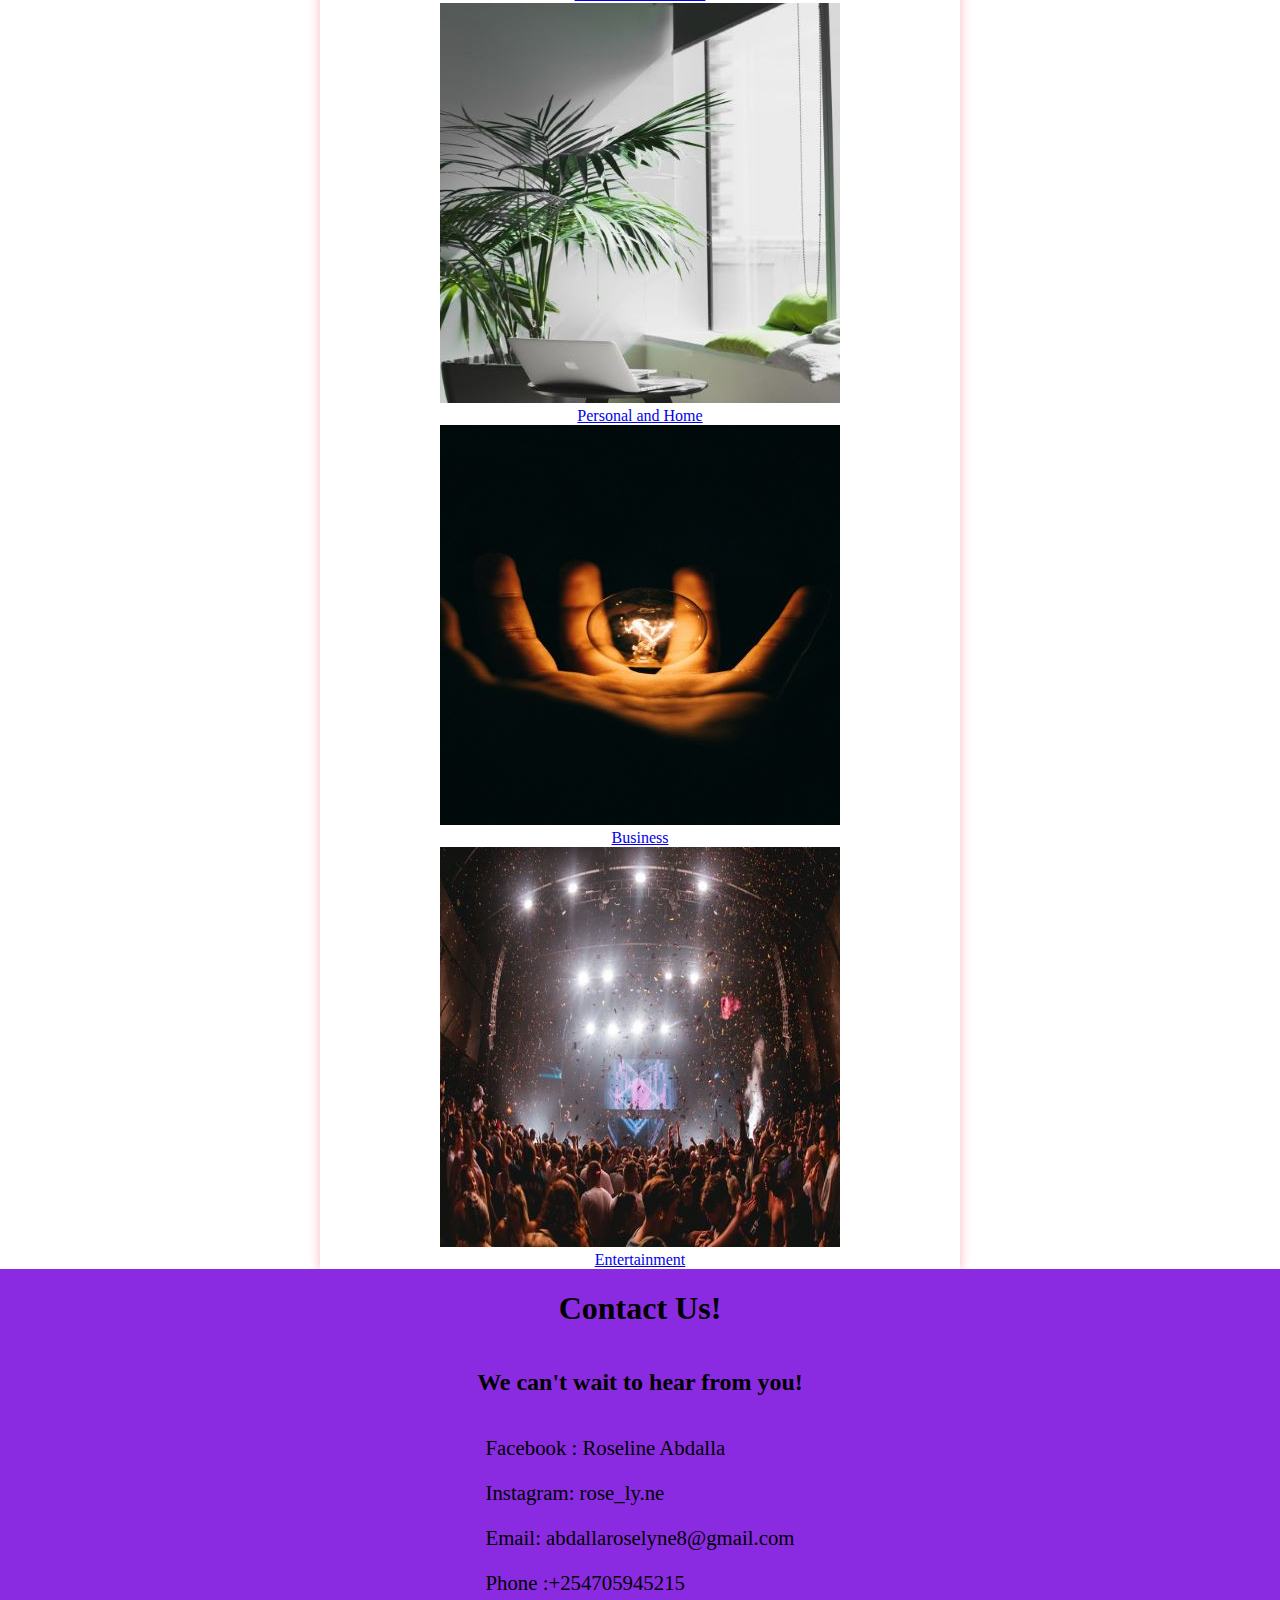
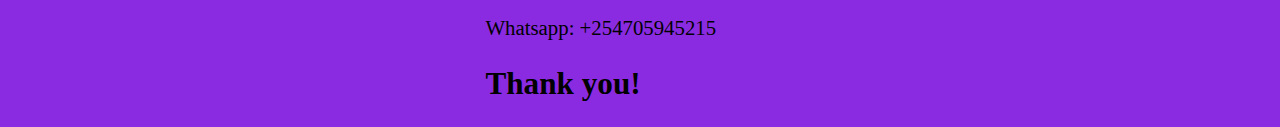
<file: Website_html-Site/HTML/services.html>
<!DOCTYPE html>
<html>
<head>
    <meta charset="UTF-8">
    <title>Document</title>
    <link rel="stylesheet" href="../CSS/style.css">
</head>
<body>
    <div class="love">
        <div class="luv">
                <div class="leftside">
                    <div class="link">
                         <a href="index.html">Homepage</a>
                    </div>

                    <div class="link">
                        <a href="about.html">About Us</a>
                    </div>
                    <div class="link">
                        <a href="services.html">Services</a>
                    </div>
                </div>
            <div class="rightside"> 
                <a href="#"><img src="../Images/Window 2.jpg"></a>
            </div>
            <div class="brandname">Mandy-Line Travel</div>
        </div> 
    </div>
    <div class="background">
        <div class="backgroundtext">
            <p>Karibu Kenya!</p>
        </div>
    </div>
    <div class="all">
        <div class="web">
            <p> The Mandy-Line Trave Agency enables locals,expats and tourists to have access to the different services offered by the magical Kenya</p>
         </div>
        <div class="offers">
            <div class="one">
                <div class="travel">
                    <a href="#"><img src="../Images/travel and destination.jpg"></a>
                </div>

                <div class="link2">
                    <a href="Travel and destination.html">Travel and destination</a> 
                </div>
            </div>
            <div class="two">
                <div class="health">
                    <a href="#"><img src="../Images/health and wellness.jpg"></a>
                </div>
                <div class="link3">
                    <a href="Health and Wellness.html">Health and Wellness</a> 
                </div>
            </div>
            <div class="three">
                <div class="home">
                    <a href="#"><img src="../Images/personal and home.jpg"></a>
                </div>
                <div class="link4">
                    <a href="Personal and Home.html">Personal and Home </a> 
                </div>
            </div>
            <div class="four">
                <div class="business">
                    <a href="#"><img src="../Images/business.jpg"></a>
                </div>
                <div class="link5">
                    <a href="Business.html">Business</a> 
                </div>
            </div>
            <div class="five">
                <div class="entertainment">
                    <a href="#"><img src="../Images/entertainment.jpg"></a>
                </div>
                <div class="link6">
                    <a href="Entertainment.html">Entertainment</a> 
                </div>
            </div>
        </div>
    </div>
    <footer>
        <div class="con">
            <h1>Contact Us!</h1>
            <h2>We can't wait to hear from you!</h2>
                <div class="contacts">
                    <p>Facebook : Roseline Abdalla</p>
                    <p>Instagram: rose_ly.ne</p>
                    <p>Email: abdallaroselyne8@gmail.com</p>
                    <p>Phone :+254705945215 </p>
                    <p>Whatsapp: +254705945215</p>
                    <h2>Thank you!</h2>
                 </div>                 
        </div> 
    </footer>
</body> 
</html>
</file>
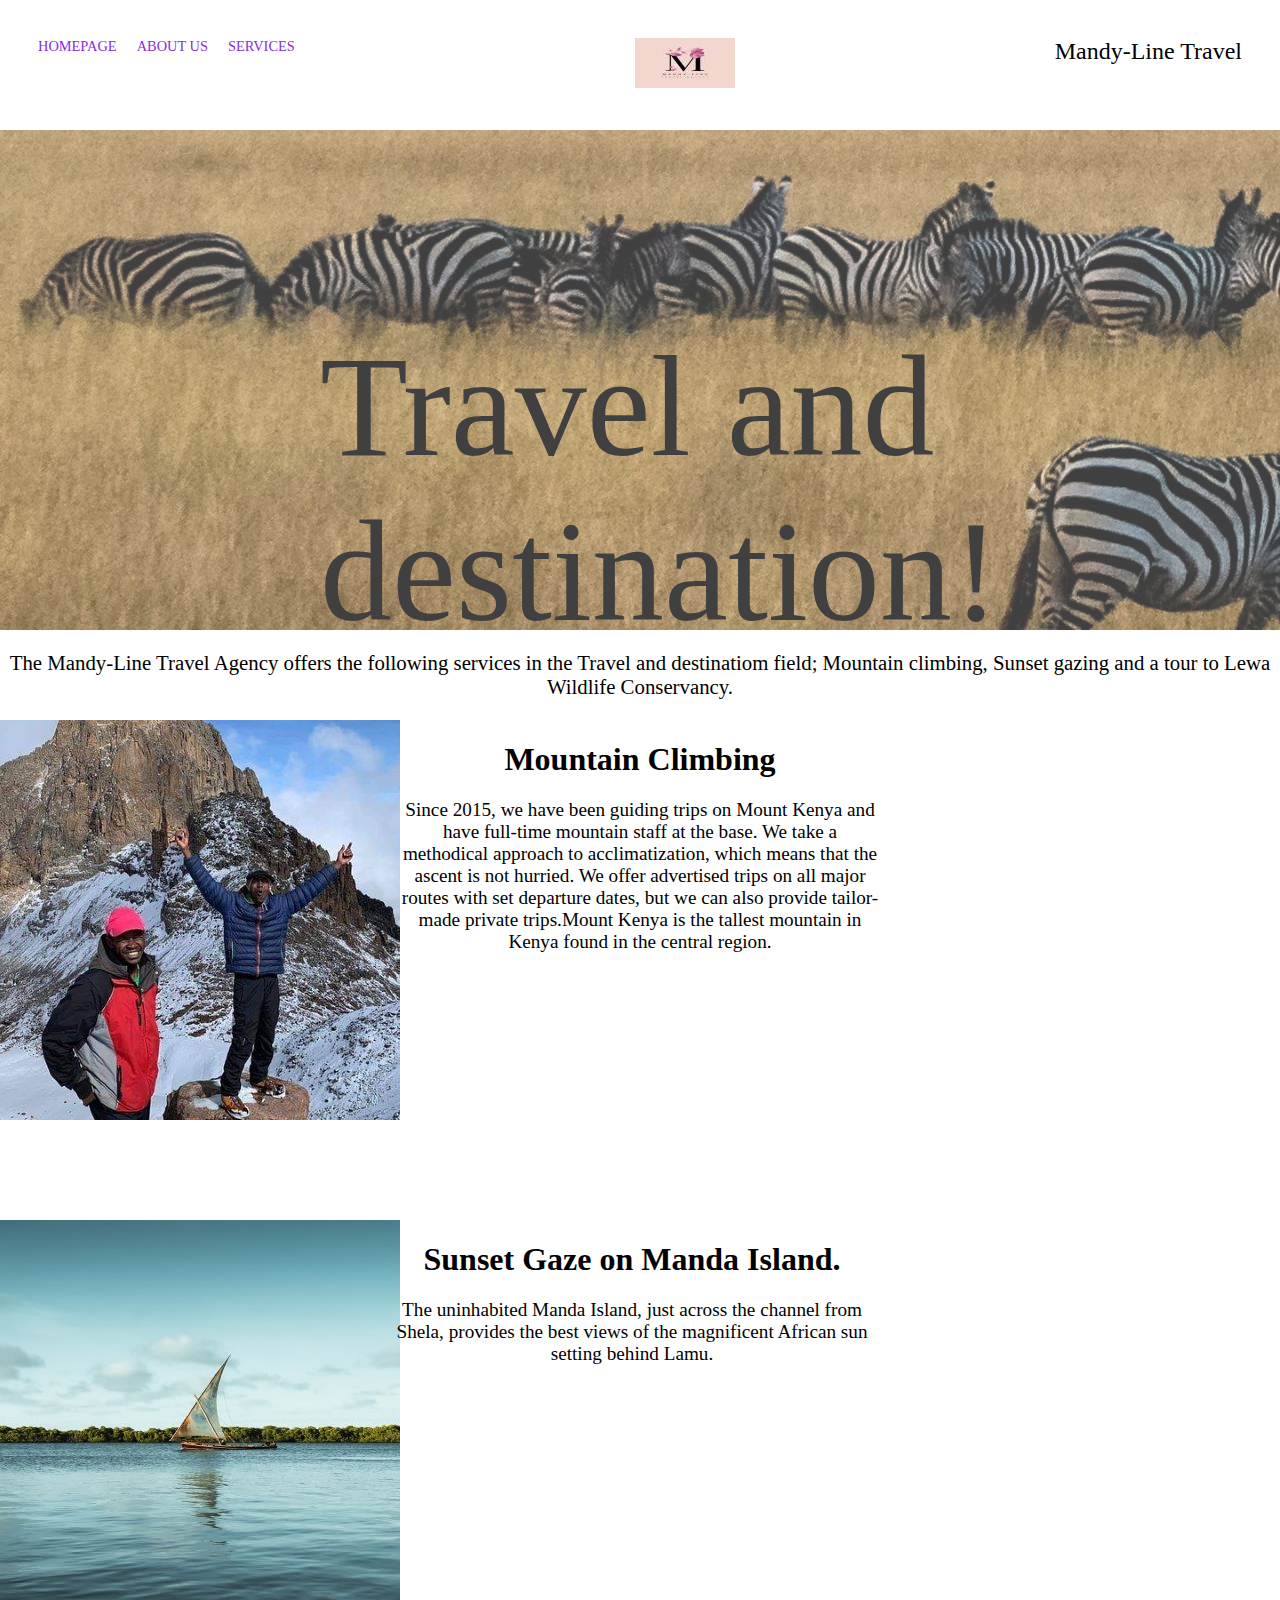
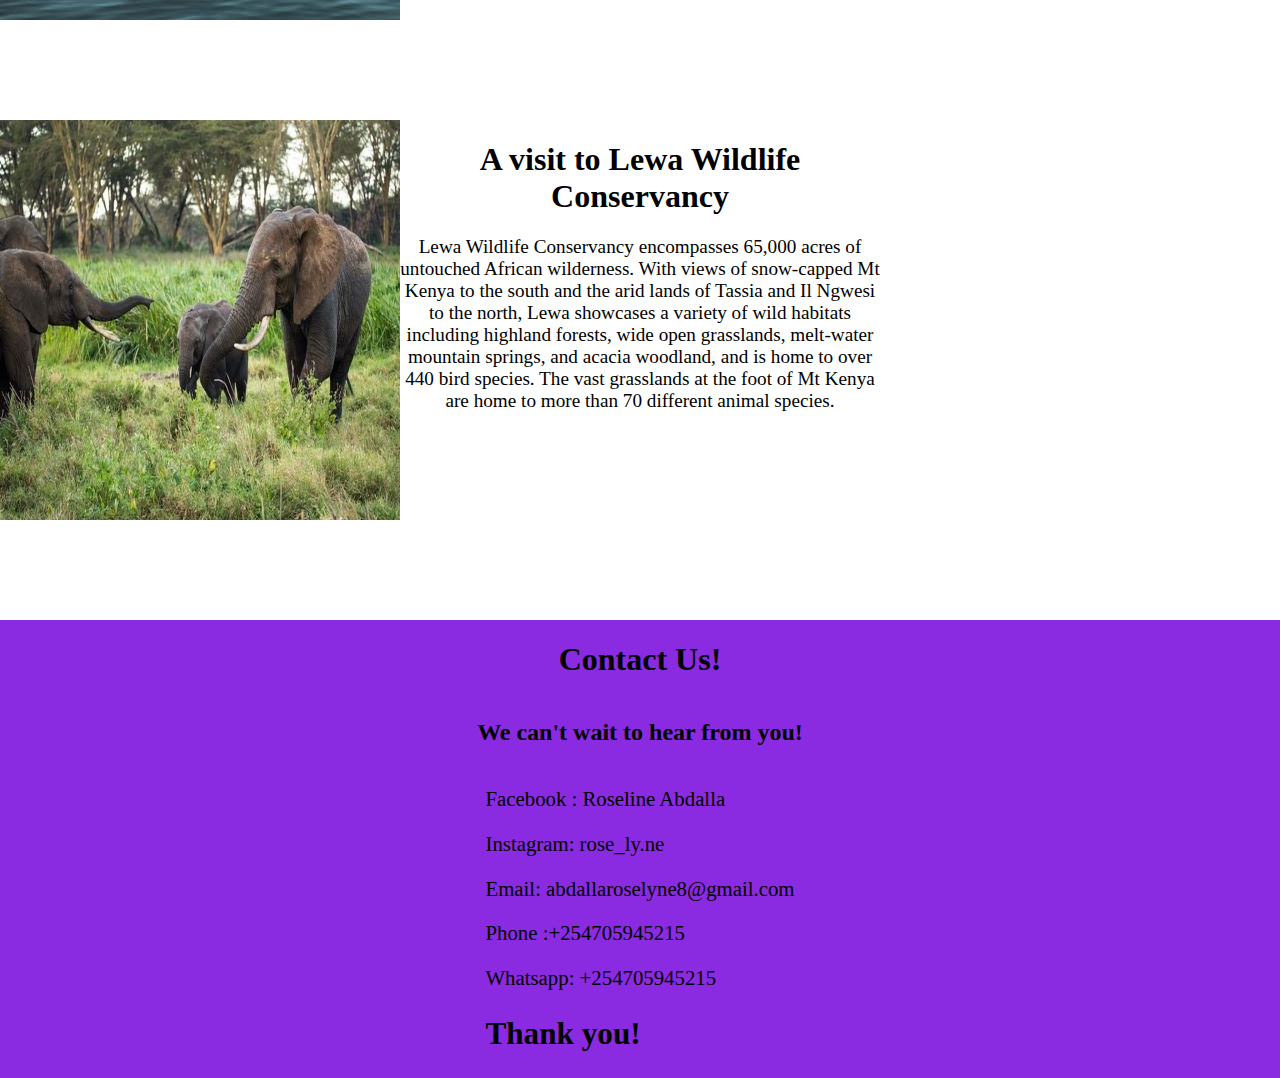
<file: Website_html-Site/HTML/Travel and destination.html>
<!DOCTYPE html>
<html>
<head>
    <meta charset="UTF-8">
    <title>Document</title>
    <link rel="stylesheet" href="../CSS/style.css">
</head>
<body>
    <div class="love">
        <div class="luv">
                <div class="leftside">
                    <div class="link">
                         <a href="index.html">Homepage</a>
                    </div>

                    <div class="link">
                        <a href="about.html">About Us</a>
                    </div>
                    <div class="link">
                        <a href="services.html">Services</a>
                    </div>
                </div>
            <div class="rightside"> 
                <a href="#"><img src="../Images/Window 2.jpg"></a>
            </div>
            <div class="brandname">Mandy-Line Travel</div>
        </div> 
    </div>
    <div class="two1">
        <div class="twotext">
            <p>Travel and destination!</p>
        </div>
    </div>
    <div class="two2">
        <div class="1ne">
            <p> The Mandy-Line Travel Agency offers the following services in the Travel and destinatiom  field; Mountain climbing, Sunset gazing and a tour to Lewa Wildlife Conservancy.  </p>
        </div>
    </div>
    <div class="mountain">
        <div class="eeh">
            <a href="#"><img src="../Images/Mountain.jpg"></a>
         </div>
        <div class="mountain2">
            <h1>Mountain Climbing</h1>
            <p>Since 2015, we have been guiding trips on Mount Kenya and have full-time mountain staff at the base. We take a methodical approach to acclimatization, which means that the ascent is not hurried. We offer advertised trips on all major routes with set departure dates, but we can also provide tailor-made private trips.Mount Kenya is the tallest mountain in Kenya found in the central region.</p>
        </div>
        <div class="map1">
            <iframe src="https://www.google.com/maps/embed?pb=!1m18!1m12!1m3!1d31918.43403879893!2d37.290898267113135!3d-0.15213834289579165!2m3!1f0!2f0!3f0!3m2!1i1024!2i768!4f13.1!3m3!1m2!1s0x1827e264a95116b7%3A0x501b6e20567ff6b8!2sMount%20Kenya!5e0!3m2!1sen!2smu!4v1645289498041!5m2!1sen!2smu" width="400" height="300" style="border:0;" allowfullscreen="" loading="lazy"></iframe>
        </div>
    </div>
        <div class="sunset">
            <div class="iih">
                <a href="#"><img src="../Images/lamu.jpg"></a> 
            </div>
            <div class="sunset2">
                <h1>Sunset Gaze on Manda Island.</h1>
                <p>The uninhabited Manda Island, just across the channel from Shela, provides the best views of the magnificent African sun setting behind Lamu.</p>
            </div>
            <div class="map2">
                <iframe src="https://www.google.com/maps/embed?pb=!1m18!1m12!1m3!1d127573.87448433493!2d40.87527527114838!3d-2.271383462969512!2m3!1f0!2f0!3f0!3m2!1i1024!2i768!4f13.1!3m3!1m2!1s0x181718ba4418c21b%3A0x1566f44bddd74dd!2sManda%20Island!5e0!3m2!1sen!2smu!4v1645290120145!5m2!1sen!2smu" width="400" height="300" style="border:0;" allowfullscreen="" loading="lazy"></iframe>
            </div>
        </div>
        <div class="lewa">
            <div class="ooh">
                <a href="#"><img src="../Images/lewa.jpg"></a> 
            </div>
            <div class="lewa2">
                <h1>A visit to Lewa Wildlife Conservancy</h1>
                <p>Lewa Wildlife Conservancy encompasses 65,000 acres of untouched African wilderness. With views of snow-capped Mt Kenya to the south and the arid lands of Tassia and Il Ngwesi to the north, Lewa showcases a variety of wild habitats including highland forests, wide open grasslands, melt-water mountain springs, and acacia woodland, and is home to over 440 bird species. The vast grasslands at the foot of Mt Kenya are home to more than 70 different animal species.</p>
            </div>
            <div class="map3">
                <iframe src="https://www.google.com/maps/embed?pb=!1m18!1m12!1m3!1d3989.787450895484!2d37.438668379632006!3d0.22538539983636688!2m3!1f0!2f0!3f0!3m2!1i1024!2i768!4f13.1!3m3!1m2!1s0x1788129dd77cab67%3A0x4d3e4f6f004383f1!2sLewa%20Wildlife%20Conservancy!5e0!3m2!1sen!2smu!4v1645290610882!5m2!1sen!2smu" width="400" height="300" style="border:0;" allowfullscreen="" loading="lazy"></iframe>
            </div>
        </div>
    <footer>
        <div class="con">
            <h1>Contact Us!</h1>
            <h2>We can't wait to hear from you!</h2>
                <div class="contacts">
                    <p>Facebook : Roseline Abdalla</p>
                    <p>Instagram: rose_ly.ne</p>
                    <p>Email: abdallaroselyne8@gmail.com</p>
                    <p>Phone :+254705945215 </p>
                    <p>Whatsapp: +254705945215</p>
                    <h2>Thank you!</h2>
                 </div>  
        </div> 
    </footer>
</body>
</html>
</file>
<file: style.css>
/* Master styles */
body {
    margin: 0px;
}

/* Navigation bar Styles */
.luv {
    display:flex;
    justify-content: space-between;
    padding: 38px;
}

.leftside {
    display: flex;   
}

.luv > .leftside> div {
    margin-right: 20px;
    font-size: 0.9em;
    text-transform: uppercase;
}

.link {
    height: 22px;
    border-bottom: 1px solid transparent;
    transition: border-bottom 0.5s;
}

.link a {
    color: #384727;
    text-decoration: none;
    transition: color 0.5s;
}

.link:hover {
    border-bottom: 1px solid black;
}

.link:hover {
    color: black;
}

.love{
    display: block;
  padding: 2px;
  background-color: #E5DAF5;
}


.background {
    background-image: url("Vaccine.jpg");
    height: 400px;
    width: 100%;
    background-repeat: no-repeat;
    background-size: 100%;
    position: relative;
}

.backgroundtext {
    position: absolute;
    top: 20%;
    left: 20%;
    margin: auto;
    font-size: 6em;
    color:black;
}

.web {
    
    font-size: 1em;
}

.start {

    font-size: 1.8rem;
    color:#384727;
}

.mission {
    font-size:  1em; 
}

.stop {
    
    font-size: 1.8rem;
    color: #384727;
}

.all {
    
    width: 50%;
    margin: auto; 
    font-style: normal;

}

.all::after {
    clear: both;
    display: table;
    content:"";
}

.vision {
    font-size:  1em; 

}

.row {
    float: left;
  width: 50%;
  padding: 10px;
  height: 300px;
  box-sizing: border-box;
  margin: auto;
  box-shadow: 0px 1px 10px 1px #c7cef4;
}

.con {
    display: flex;
    flex-direction: column;
    align-items: center;
    background-color: #c7cef4;
    background-size: 100%;
}
.contacts {
    font-size: 1em;
    color: #384727;
}

.beb{
    font-style: normal;
}
.cquiz{
    color: red;
    font-weight: bolder;
}
.quiz-form{
    width: 70%;
    margin: auto;
    position: relative;
}
.quiz-form form{
    border: 2px solid #384727;
    width: 80%;
    margin: auto;
    padding: 2em;
}
.quiz-form  form select{
width: 60%;
border-radius: 1em;
padding: 1em;
}
.quiz-form  .quiz {
font-weight: bold;
margin-bottom: 1em;
margin-top: 1em;

}
.quiz label{
    font-weight: bold;
}

.quiz-form  form input[type="submit"]{
    background: #c7cef4;
    padding: 1em;
    width: 40%;
    border-radius: 10px;
    font-weight: bolder;
    margin-top: 5px;
}
.quiz-form  form input[type="submit"]:hover{
background: #384727;
color: #fff;
}
.display-score{
    display: flex;
    display: none;
    flex-direction:column;
    justify-items: center;
    position: absolute;
    bottom: 25%; 
    right: 35%;
    height: 100px;
    width: 100px;
    background: #384727;
    color: white;
    font-weight: bolder;
    border-radius: 10px;
}
</file>
<file: Website_html-Site/CSS/style.css>
/* Master styles */
body {
    margin: 0px;
}

.love {
    display: grid;
    grid-template-columns: 1fr; 
}

/* Navigation bar Styles */
.luv {
    display:flex;
    justify-content: space-between;
    padding: 38px;
}

.leftside {
    display: flex;   
}

.luv > .leftside> div {
    margin-right: 20px;
    font-size: 0.9em;
    text-transform: uppercase;
}

.link {
    height: 22px;
    border-bottom: 1px solid transparent;
    transition: border-bottom 0.5s;
}

.link a {
    color: blueviolet;
    text-decoration: none;
    transition: color 0.5s;
}

.link:hover {
    border-bottom: 1px solid black;
}

.link:hover {
    color: black;
}

.brandname {
    font-size: 1.5em;
    font-style: bold;
}

/* Portfolio styles */
.background {
    background-image: url("../Images/portfolio6.jpg");
    height: 500px;
    width: 100%;
    opacity: 0.9;
    position: relative;
}

.backgroundtext {
    position: absolute;
    top: 10%;
    left: 30%;
    font-size: 7.5em;
    color: black;
}

.web {
    text-align: center;
    font-size: 1.5em;
}

.start {
    text-align: center;
    font-size: 2rem;
    color: blueviolet;
}

.mission {
    font-size:  1.5em; 
}

.stop {
    text-align: center;
    font-size: 2rem;
    color: blueviolet;  
}

.all {
    text-align: center;
    box-shadow: 0px 1px 10px 1px #FEC0CB;
    width: 50%;
    margin: auto;

}

.vision {
    font-size:  1.5em; 
}

.services {
    font-size: 1.6em;
    color: blueviolet;
}

.explain {
    font-size: 1.3em;
}
.con {
    display: flex;
    flex-direction: column;
    align-items: center;
    background-color: blueviolet

}
.contacts {
    font-size: 1.3em;
}


/* about page styles */

.describe {
    display: flex;
    flex-direction: column;
    align-items: center;
    box-shadow: 0px 1px 10px 1px #000;
    width: 50%;
    margin: auto;
}

.myprofile {
    
    width: 500px;
    
}
.myprofile img{
    border-radius: 50%;
}

.mystory {
    font-style: italic;
    color: blueviolet;
    font-size: 1.5em;
}

.mystoryp {
    color: black;
    font-size: 1.2em;

}

/* Entertainment styles */
.one1 {
    background-image: url(../Images/ent.jpg);
    height: 500px;
    width: 100%;
    opacity: 0.75;
    position: relative;
}

.onetext {
    position: absolute;
    top: 10%;
    left: 25%;
    font-size: 9em;
    color: black;
}

.one2 {
    text-align: center;
    font-size: 1.3em;
}
.event {
    display: flex;
    
    
}

.aah {
    width: 45%;
    height: 500px;
  
}
.event2 h1 {
    color: black;
    
}
.event2 p {
    font-size: 1.2em;
    padding: auto;
    
}

.movie {
    display: flex;
}

.movie h1 {
    color: black;
}

.movie p{
    font-size: 1.2em;
}
.movie a {
    width: 45%;
    height: 500px;
}

.comedy {
    display: flex;
}

.comedy h1{
    color: black;
}

.comedy p {
    font-size: 1.2em;
}

.comedy a {
    height: 500px;
    width: 45%;
}

/* Travel and destination styles */

.two1 {
    background-image: url(../Images/portfolio5.jpg);
    height: 500px;
    width: 100%;
    opacity: 0.75;
    position: relative;
}

.twotext {
    position: absolute;
    top: 10%;
    left: 25%;
    font-size: 9em;
    color: black;
}

.two2 {
    font-size: 1.3em;
    text-align: center;
}
.mountain {
    display: flex;

}

.mountain2 h1 {
    color: black;
    text-align: center;
}

.mountain2 p {
    font-size: 1.2em;
    text-align: center;
}


.eeh {
    width: 45%;
    height: 500px;
}

.sunset {
    display: flex;
}

.sunset2 h1 {
    color: black;
    text-align: center;
}


.sunset2 p{
    font-size: 1.2em;
    text-align: center;
}

.iih {
    width: 30%;
    height: 500px;
}

.lewa {
    display: flex;
}

.lewa2 h1 {
    color: black;
    text-align: center;
}

.lewa2 p {
    font-size: 1.2em;
    text-align: center;
}
.ooh {
    width: 45%;
    height: 500px ;
}

/* Business styles */

.three1 {
    background-image: url(../Images/alone.jpg);
    height: 500px;
    width: 100%;
    opacity: 0.90;
    position: relative;
}

.threetext {
    position: absolute;
    top: 5%;
    left: 35%;
    font-size: 11em;
    color: black;

}

.three2 {
    font-size: 1.3em;
    text-align: center;
}

.travels {
    display: flex;
}

.Travels2 h1 {
    color: black;
    text-align: center;  
}

.Travels2 p {
    font-size: 1.2em;
    text-align: center; 
}

.laa {
    width: 30%;
    height: 500px ; 
}

.delivery {
    display: flex;
}

.delivery2 h1 {
    color: black;
    text-align: center;  
}

.delivery p {
    font-size: 1.2em;
    text-align: center; 
}

.lee {
    width: 30%;
    height: 500px ;  
}

.translation {
    display: flex;
}

.translation h1 {
    color: black;
    text-align: center;    
}

.translation p {
    font-size: 1.2em;
    text-align: center; 
}

.lii {
    width: 30%;
    height: 500px ;    
}

/* Health and Welness styles */

.four1 {
    background-image: url(../Images/lone.jpg);
    height: 500px;
    width: 100%;
    opacity: 0.75;
    position: relative;
}

.fourtext {
    position: absolute;
    top: 10%;
    left: 25%;
    font-size: 9em;
    color: black; 
}

.four2 {
    font-size: 1.3em;
    text-align: center;
}

.vaccine {
    display: flex;
}

.vaccine h1{
    text-align: center;
}

.vaccine p {
    text-align: center;
    font-size: 1.2em;
}

.maa {
    width: 30%;
    height: 500px ;  
}

.exercise {
    display: flex;
}

.exercise h1 {
    text-align: center;
}

.exercise p{
    text-align: center;
    font-size:  1.2em; 
}

.mee {
    width: 30%;
    height: 500px ; 
}

.screen {
    display: flex;
}

.screen h1 {
    text-align: center;
}

.screen p {
    text-align: center;
    font-size: 1.2em;
}

.mii {
    width: 25%;
    height: 500px ; 
}  

/* Personal and Home styles */

.five1 {
    background-image: url(../Images/home.jpg);
    height: 500px;
    width: 100%;
    opacity: 0.75;
    position: relative;
}

.fivetext {
    position: absolute;
    top: 10%;
    left: 25%;
    font-size: 9em;
    color:black; 
}

.five2 {
    font-size: 1.3em;
    text-align: center;
}
.child {
    display: flex;
}
.child2 h1{
text-align: center;
}
.child2 p {
    text-align: center;
    font-size: 1.2em;
}

.daa {
    width: 25%;
    height: 500px ;   
}

.pet {
    display: flex;
}

.pet2 h1 {
    text-align: center;
}

.pet2 p{
    text-align: center;
    font-size: 1.2em;  
}

.dee {
    width: 25%;
    height: 500px ;
}

.home1 {
    display: flex;
}

.home2 h1 {
    text-align: center;
}
.home2 p {
    text-align: center;
    font-size: 1.2em;  
}

.dii {
    width: 25%;
    height: 500px ;
}
</file>
<file: js-form-validation.css>
h1 {
    margin-left: 70px;
    text-align: center;
    }
    form li {
    list-style: none;
    margin-bottom: 5px;
    }
    
    form ul li label{
    float: left;
    clear: left;
    width: 100px;
    text-align: right;
    margin-right: 10px;
    font-family:Verdana, Arial, Helvetica, sans-serif;
    font-size:14px;
    }
    
    form ul li input, select, span {
    float: left;
    margin-bottom: 10px;
    }
    
    form textarea {
    float: left;
    width: 350px;
    height: 150px;
    }
    
    [type="submit"] {
    clear: left;
    margin: 20px 0 0 230px;
    font-size:18px
    }
    
    p {
    margin-left: 70px;
    font-weight: bold;
    }

    form {
        width: 50%;
        margin: auto;
    }

    form::after {
        content: "";
        display: table;
        clear: both;
    }
</file>
